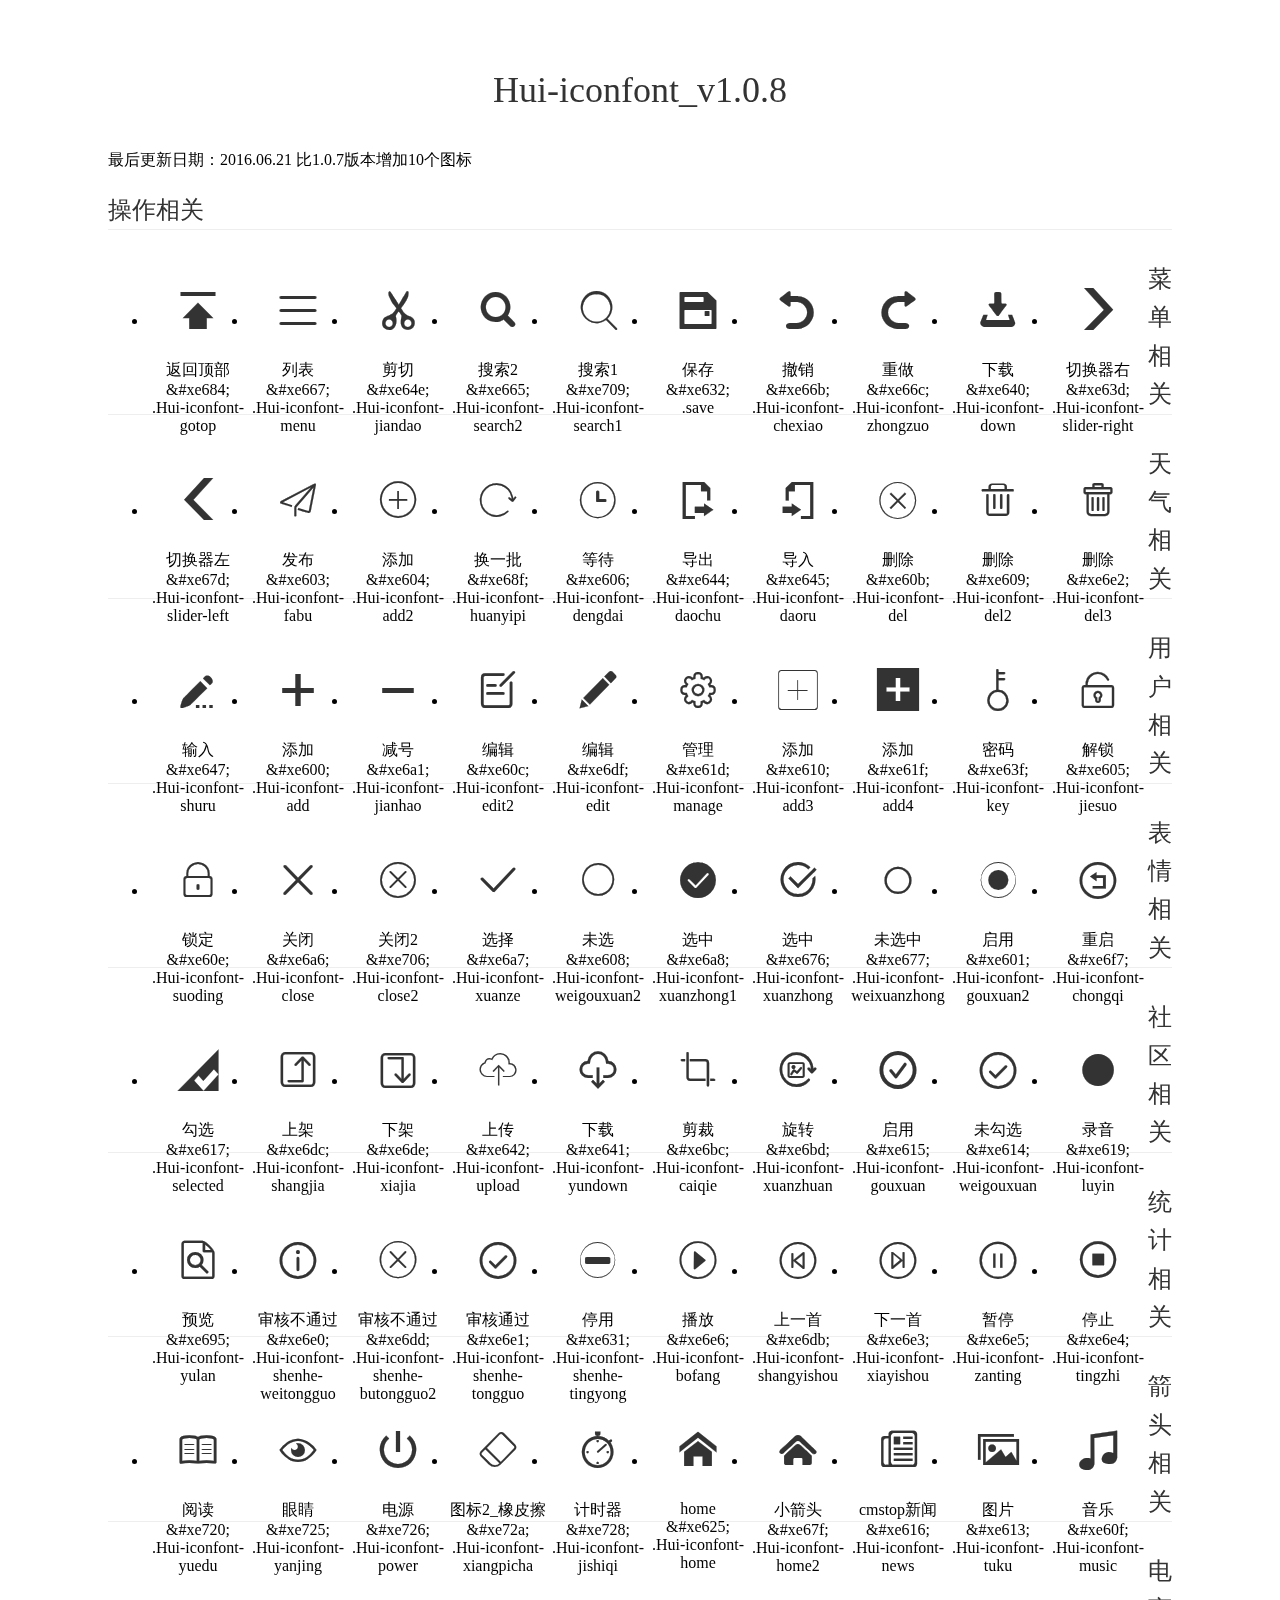
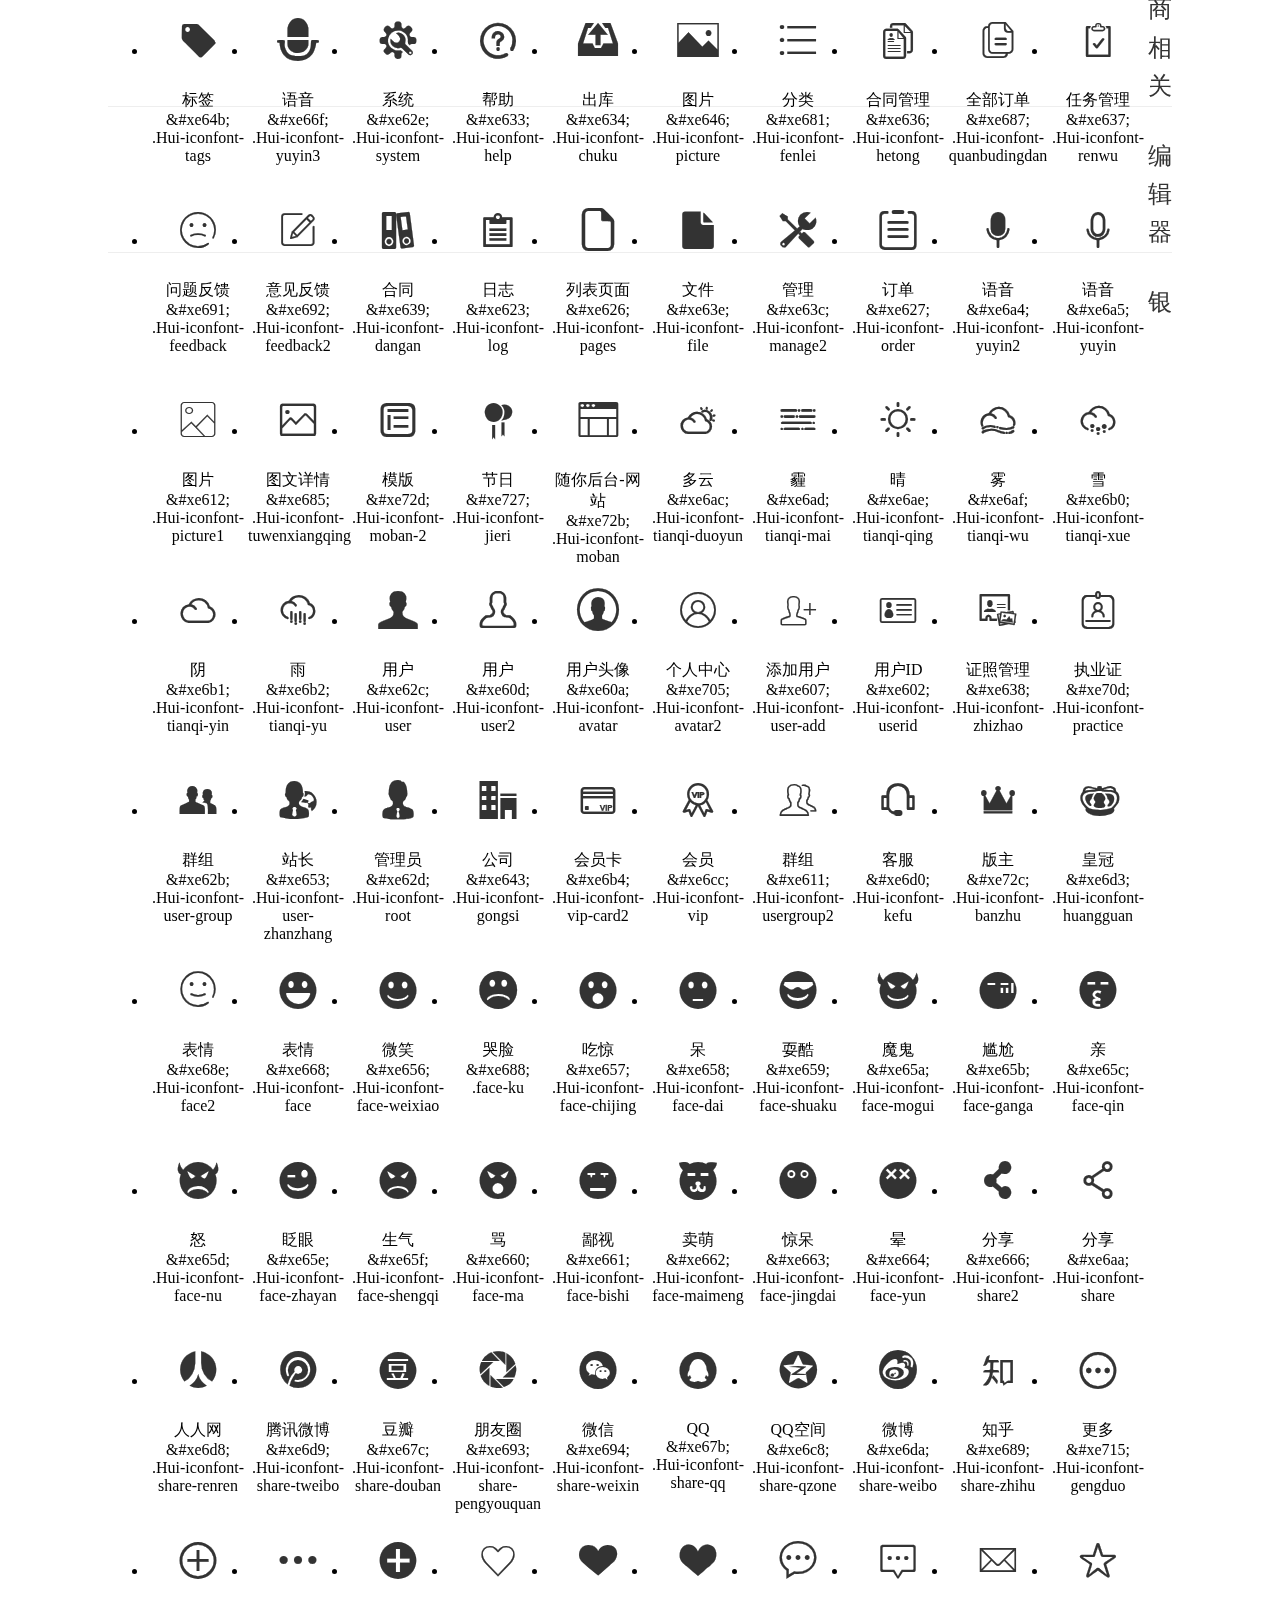
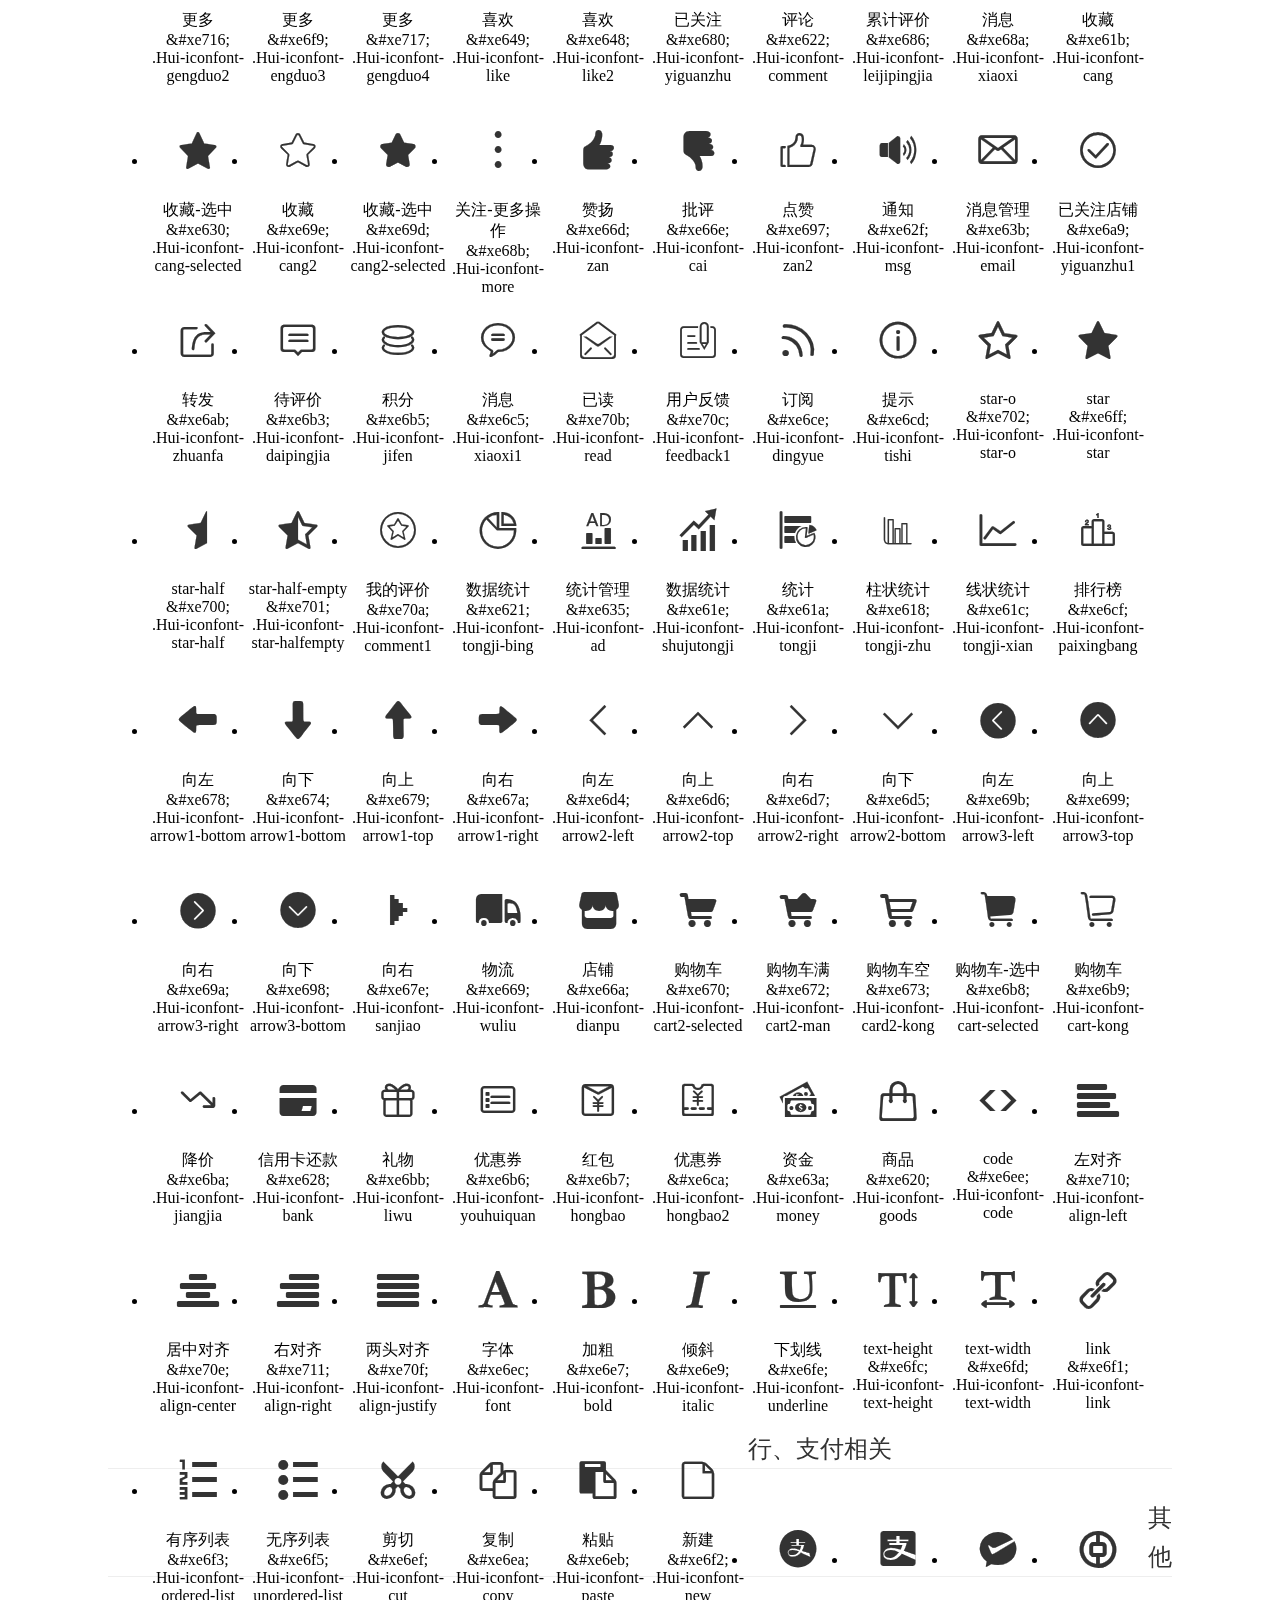
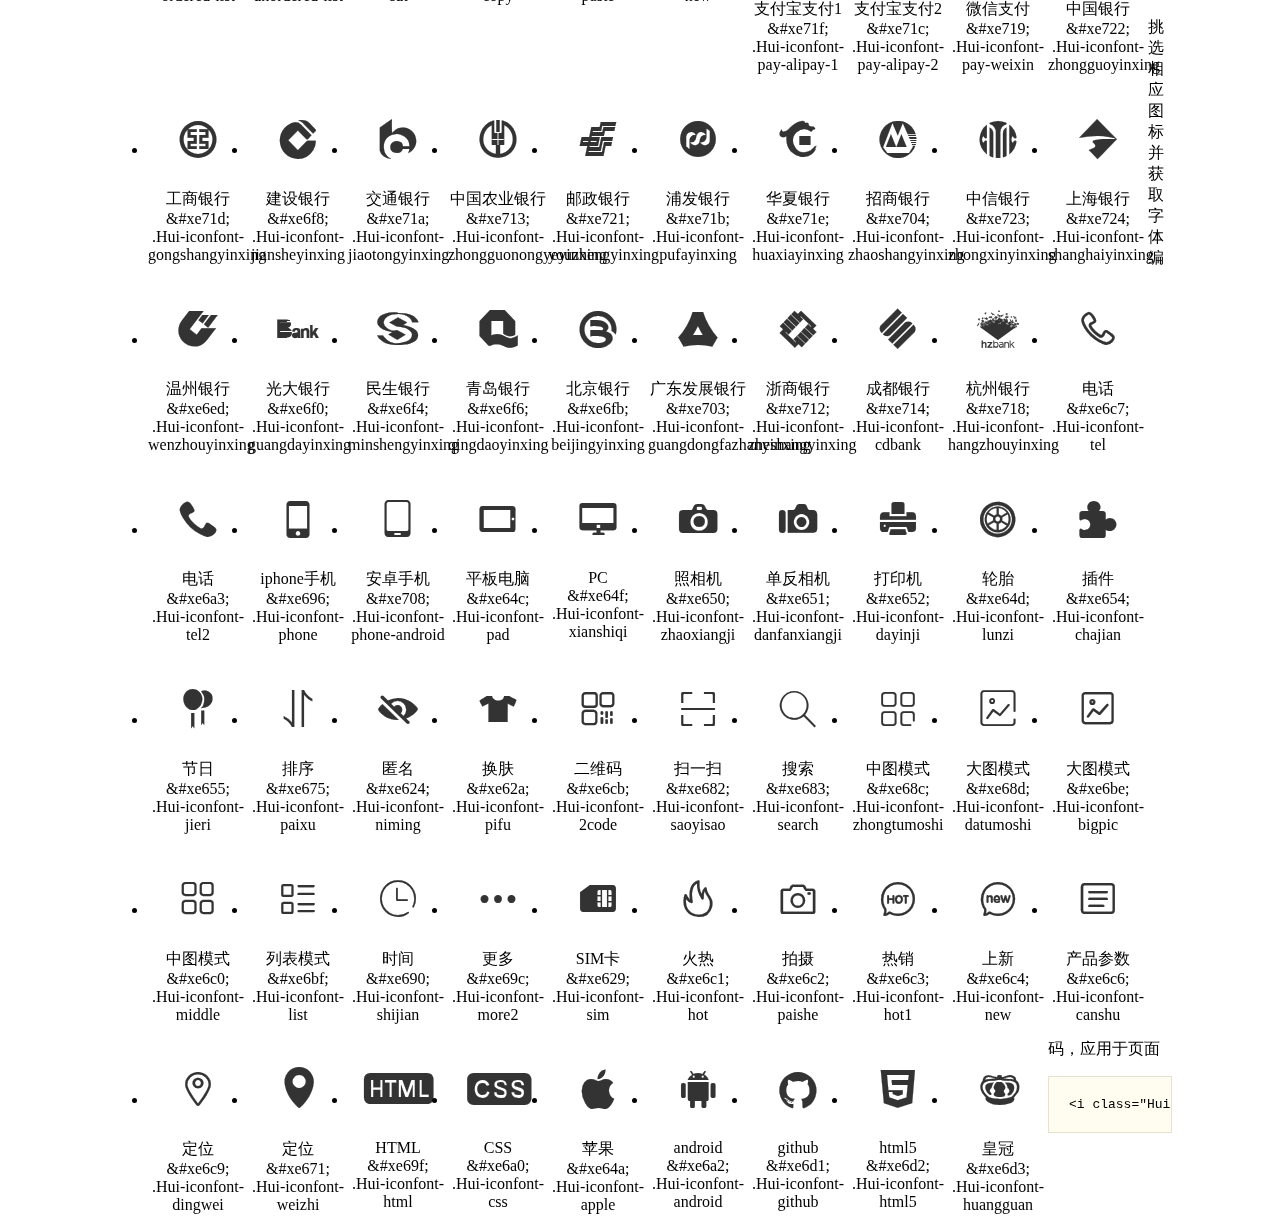
<file: 1.0.8/demo.html>
<!DOCTYPE html>
<html>
<head>
<meta charset="utf-8"/>
<title>Hui-iconfont_v1.0.8</title>
<link href="http://static.h-ui.net/h-ui/css/H-ui.min.css" rel="stylesheet" type="text/css" />
<link rel="stylesheet" href="iconfont.css">
<style type="text/css">
.main {padding: 30px 100px;}
.main h1{font-size:36px; line-height:1.6; color:#333; text-align:center;margin-bottom:30px; font-weight:normal}
.main h2{ font-size:24px;line-height:1.6;color:#333;margin-bottom:30px; border-bottom: 1px solid #eee; font-weight:normal}

.helps { margin-top: 40px}
.helps pre{padding: 20px;margin: 10px 0;border: solid 1px #e7e1cd;background-color: #fffdef;overflow: auto}
.icon_lists li{float: left;width: 100px;height: 190px;text-align: center}
.icon_lists .Hui-iconfont{font-size: 42px;line-height: 100px;margin: 10px 0;color: #333;-webkit-transition: font-size 0.25s ease-out 0s;-moz-transition: font-size 0.25s ease-out 0s;transition: font-size 0.25s ease-out 0s}
.icon_lists .Hui-iconfont:hover { font-size: 100px}
</style>
</head>
<body>
<div class="main">
	<h1>Hui-iconfont_v1.0.8</h1>
	<p class="text-c c-999">最后更新日期：2016.06.21  比1.0.7版本增加10个图标</p>
	
	<h2>操作相关</h2>
	<ul class="icon_lists cl">
		<li> <i class="icon Hui-iconfont">&#xe684;</i>
			<div class="name">返回顶部</div>
			<div class="code">&amp;#xe684;</div>
			<div class="fontclass">.Hui-iconfont-gotop</div>
		</li>
		<li><i class="icon Hui-iconfont">&#xe667;</i>
            <div class="name">列表</div>
            <div class="code">&amp;#xe667;</div>
            <div class="fontclass">.Hui-iconfont-menu</div>
        </li>
		<li> <i class="icon Hui-iconfont">&#xe64e;</i>
			<div class="name">剪切</div>
			<div class="code">&amp;#xe64e;</div>
			<div class="fontclass">.Hui-iconfont-jiandao</div>
		</li>
		<li> <i class="icon Hui-iconfont">&#xe665;</i>
			<div class="name">搜索2</div>
			<div class="code">&amp;#xe665;</div>
			<div class="fontclass">.Hui-iconfont-search2</div>
		</li>
		<li>
        	<i class="icon Hui-iconfont">&#xe709;</i>
            <div class="name">搜索1</div>
            <div class="code">&amp;#xe709;</div>
            <div class="fontclass">.Hui-iconfont-search1</div>
        </li>
		<li> <i class="icon Hui-iconfont">&#xe632;</i>
			<div class="name">保存</div>
			<div class="code">&amp;#xe632;</div>
			<div class="fontclass">.save</div>
		</li>
		<li> <i class="icon Hui-iconfont">&#xe66b;</i>
			<div class="name">撤销</div>
			<div class="code">&amp;#xe66b;</div>
			<div class="fontclass">.Hui-iconfont-chexiao</div>
		</li>
		<li> <i class="icon Hui-iconfont">&#xe66c;</i>
			<div class="name">重做</div>
			<div class="code">&amp;#xe66c;</div>
			<div class="fontclass">.Hui-iconfont-zhongzuo</div>
		</li>
		<li> <i class="icon Hui-iconfont">&#xe640;</i>
			<div class="name">下载</div>
			<div class="code">&amp;#xe640;</div>
			<div class="fontclass">.Hui-iconfont-down</div>
		</li>
		<li> <i class="icon Hui-iconfont">&#xe63d;</i>
			<div class="name">切换器右</div>
			<div class="code">&amp;#xe63d;</div>
			<div class="fontclass">.Hui-iconfont-slider-right</div>
		</li>
		<li> <i class="icon Hui-iconfont">&#xe67d;</i>
			<div class="name">切换器左</div>
			<div class="code">&amp;#xe67d;</div>
			<div class="fontclass">.Hui-iconfont-slider-left</div>
		</li>
		<li> <i class="icon Hui-iconfont">&#xe603;</i>
			<div class="name">发布</div>
			<div class="code">&amp;#xe603;</div>
			<div class="fontclass">.Hui-iconfont-fabu</div>
		</li>
		<li> <i class="icon Hui-iconfont">&#xe604;</i>
			<div class="name">添加</div>
			<div class="code">&amp;#xe604;</div>
			<div class="fontclass">.Hui-iconfont-add2</div>
		</li>
		<li> <i class="icon Hui-iconfont">&#xe68f;</i>
			<div class="name">换一批</div>
			<div class="code">&amp;#xe68f;</div>
			<div class="fontclass">.Hui-iconfont-huanyipi</div>
		</li>
		<li> <i class="icon Hui-iconfont">&#xe606;</i>
			<div class="name">等待</div>
			<div class="code">&amp;#xe606;</div>
			<div class="fontclass">.Hui-iconfont-dengdai</div>
		</li>
		<li> <i class="icon Hui-iconfont">&#xe644;</i>
			<div class="name">导出</div>
			<div class="code">&amp;#xe644;</div>
			<div class="fontclass">.Hui-iconfont-daochu</div>
		</li>
		<li> <i class="icon Hui-iconfont">&#xe645;</i>
			<div class="name">导入</div>
			<div class="code">&amp;#xe645;</div>
			<div class="fontclass">.Hui-iconfont-daoru</div>
		</li>
		<li> <i class="icon Hui-iconfont">&#xe60b;</i>
			<div class="name">删除</div>
			<div class="code">&amp;#xe60b;</div>
			<div class="fontclass">.Hui-iconfont-del</div>
		</li>
		<li> <i class="icon Hui-iconfont">&#xe609;</i>
			<div class="name">删除</div>
			<div class="code">&amp;#xe609;</div>
			<div class="fontclass">.Hui-iconfont-del2</div>
		</li>
		<li> <i class="icon Hui-iconfont">&#xe6e2;</i>
			<div class="name">删除</div>
			<div class="code">&amp;#xe6e2;</div>
			<div class="fontclass">.Hui-iconfont-del3</div>
		</li>
		<li> <i class="icon Hui-iconfont">&#xe647;</i>
			<div class="name">输入</div>
			<div class="code">&amp;#xe647;</div>
			<div class="fontclass">.Hui-iconfont-shuru</div>
		</li>
		<li> <i class="icon Hui-iconfont">&#xe600;</i>
			<div class="name">添加</div>
			<div class="code">&amp;#xe600;</div>
			<div class="fontclass">.Hui-iconfont-add</div>
		</li>
		<li> <i class="icon Hui-iconfont">&#xe6a1;</i>
			<div class="name">减号</div>
			<div class="code">&amp;#xe6a1;</div>
			<div class="fontclass">.Hui-iconfont-jianhao</div>
		</li>
		<li> <i class="icon Hui-iconfont">&#xe60c;</i>
			<div class="name">编辑</div>
			<div class="code">&amp;#xe60c;</div>
			<div class="fontclass">.Hui-iconfont-edit2</div>
		</li>
		<li> <i class="icon Hui-iconfont">&#xe6df;</i>
			<div class="name">编辑</div>
			<div class="code">&amp;#xe6df;</div>
			<div class="fontclass">.Hui-iconfont-edit</div>
		</li>
		<li> <i class="icon Hui-iconfont">&#xe61d;</i>
			<div class="name">管理</div>
			<div class="code">&amp;#xe61d;</div>
			<div class="fontclass">.Hui-iconfont-manage</div>
		</li>
		<li> <i class="icon Hui-iconfont">&#xe610;</i>
			<div class="name">添加</div>
			<div class="code">&amp;#xe610;</div>
			<div class="fontclass">.Hui-iconfont-add3</div>
		</li>
		<li> <i class="icon Hui-iconfont">&#xe61f;</i>
			<div class="name">添加</div>
			<div class="code">&amp;#xe61f;</div>
			<div class="fontclass">.Hui-iconfont-add4</div>
		</li>
		<li> <i class="icon Hui-iconfont">&#xe63f;</i>
			<div class="name">密码</div>
			<div class="code">&amp;#xe63f;</div>
			<div class="fontclass">.Hui-iconfont-key</div>
		</li>
		<li> <i class="icon Hui-iconfont">&#xe605;</i>
			<div class="name">解锁</div>
			<div class="code">&amp;#xe605;</div>
			<div class="fontclass">.Hui-iconfont-jiesuo</div>
		</li>
		<li> <i class="icon Hui-iconfont">&#xe60e;</i>
			<div class="name">锁定</div>
			<div class="code">&amp;#xe60e;</div>
			<div class="fontclass">.Hui-iconfont-suoding</div>
		</li>
		<li> <i class="icon Hui-iconfont">&#xe6a6;</i>
			<div class="name">关闭</div>
			<div class="code">&amp;#xe6a6;</div>
			<div class="fontclass">.Hui-iconfont-close</div>
		</li>
		<li>
        	<i class="icon Hui-iconfont">&#xe706;</i>
            <div class="name">关闭2</div>
            <div class="code">&amp;#xe706;</div>
            <div class="fontclass">.Hui-iconfont-close2</div>
        </li>
		<li> <i class="icon Hui-iconfont">&#xe6a7;</i>
			<div class="name">选择</div>
			<div class="code">&amp;#xe6a7;</div>
			<div class="fontclass">.Hui-iconfont-xuanze</div>
		</li>
		<li> <i class="icon Hui-iconfont">&#xe608;</i>
			<div class="name">未选</div>
			<div class="code">&amp;#xe608;</div>
			<div class="fontclass">.Hui-iconfont-weigouxuan2</div>
		</li>
		<li> <i class="icon Hui-iconfont">&#xe6a8;</i>
			<div class="name">选中</div>
			<div class="code">&amp;#xe6a8;</div>
			<div class="fontclass">.Hui-iconfont-xuanzhong1</div>
		</li>
		<li> <i class="icon Hui-iconfont">&#xe676;</i>
			<div class="name">选中</div>
			<div class="code">&amp;#xe676;</div>
			<div class="fontclass">.Hui-iconfont-xuanzhong</div>
		</li>
		<li> <i class="icon Hui-iconfont">&#xe677;</i>
			<div class="name">未选中</div>
			<div class="code">&amp;#xe677;</div>
			<div class="fontclass">.Hui-iconfont-weixuanzhong</div>
		</li>
		<li> <i class="icon Hui-iconfont">&#xe601;</i>
			<div class="name">启用</div>
			<div class="code">&amp;#xe601;</div>
			<div class="fontclass">.Hui-iconfont-gouxuan2</div>
		</li>
		<li> <i class="icon Hui-iconfont">&#xe6f7;</i>
			<div class="name">重启</div>
			<div class="code">&amp;#xe6f7;</div>
			<div class="fontclass">.Hui-iconfont-chongqi</div>
		</li>
		<li> <i class="icon Hui-iconfont">&#xe617;</i>
			<div class="name">勾选</div>
			<div class="code">&amp;#xe617;</div>
			<div class="fontclass">.Hui-iconfont-selected</div>
		</li>
		<li> <i class="icon Hui-iconfont">&#xe6dc;</i>
			<div class="name">上架</div>
			<div class="code">&amp;#xe6dc;</div>
			<div class="fontclass">.Hui-iconfont-shangjia</div>
		</li>
		<li> <i class="icon Hui-iconfont">&#xe6de;</i>
			<div class="name">下架</div>
			<div class="code">&amp;#xe6de;</div>
			<div class="fontclass">.Hui-iconfont-xiajia</div>
		</li>
		<li> <i class="icon Hui-iconfont">&#xe642;</i>
			<div class="name">上传</div>
			<div class="code">&amp;#xe642;</div>
			<div class="fontclass">.Hui-iconfont-upload</div>
		</li>
		<li> <i class="icon Hui-iconfont">&#xe641;</i>
			<div class="name">下载</div>
			<div class="code">&amp;#xe641;</div>
			<div class="fontclass">.Hui-iconfont-yundown</div>
		</li>
		<li> <i class="icon Hui-iconfont">&#xe6bc;</i>
			<div class="name">剪裁</div>
			<div class="code">&amp;#xe6bc;</div>
			<div class="fontclass">.Hui-iconfont-caiqie</div>
		</li>
		<li> <i class="icon Hui-iconfont">&#xe6bd;</i>
			<div class="name">旋转</div>
			<div class="code">&amp;#xe6bd;</div>
			<div class="fontclass">.Hui-iconfont-xuanzhuan</div>
		</li>
		<li> <i class="icon Hui-iconfont">&#xe615;</i>
			<div class="name">启用</div>
			<div class="code">&amp;#xe615;</div>
			<div class="fontclass">.Hui-iconfont-gouxuan</div>
		</li>
		<li> <i class="icon Hui-iconfont">&#xe6e1;</i>
			<div class="name">未勾选</div>
			<div class="code">&amp;#xe614;</div>
			<div class="fontclass">.Hui-iconfont-weigouxuan</div>
		</li>
		<li> <i class="icon Hui-iconfont">&#xe619;</i>
			<div class="name">录音</div>
			<div class="code">&amp;#xe619;</div>
			<div class="fontclass">.Hui-iconfont-luyin</div>
		</li>
		
		<li> <i class="icon Hui-iconfont">&#xe695;</i>
			<div class="name">预览</div>
			<div class="code">&amp;#xe695;</div>
			<div class="fontclass">.Hui-iconfont-yulan</div>
		</li>
		<li> <i class="icon Hui-iconfont">&#xe6e0;</i>
			<div class="name">审核不通过</div>
			<div class="code">&amp;#xe6e0;</div>
			<div class="fontclass">.Hui-iconfont-shenhe-weitongguo</div>
		</li>
		<li> <i class="icon Hui-iconfont">&#xe6dd;</i>
			<div class="name">审核不通过</div>
			<div class="code">&amp;#xe6dd;</div>
			<div class="fontclass">.Hui-iconfont-shenhe-butongguo2</div>
		</li>
		<li> <i class="icon Hui-iconfont">&#xe6e1;</i>
			<div class="name">审核通过</div>
			<div class="code">&amp;#xe6e1;</div>
			<div class="fontclass">.Hui-iconfont-shenhe-tongguo</div>
		</li>
		<li>
			<i class="icon Hui-iconfont">&#xe631;</i>
			<div class="name">停用</div>
			<div class="code">&amp;#xe631;</div>
			<div class="fontclass">.Hui-iconfont-shenhe-tingyong</div>
		</li>
		<li>
            <i class="icon Hui-iconfont">&#xe6e6;</i>
            <div class="name">播放</div>
            <div class="code">&amp;#xe6e6;</div>
            <div class="fontclass">.Hui-iconfont-bofang</div>
        </li>
        <li>
        	<i class="icon Hui-iconfont">&#xe6db;</i>
            <div class="name">上一首</div>
            <div class="code">&amp;#xe6db;</div>
            <div class="fontclass">.Hui-iconfont-shangyishou</div>
        </li>
        <li>
        	<i class="icon Hui-iconfont">&#xe6e3;</i>
            <div class="name">下一首</div>
            <div class="code">&amp;#xe6e3;</div>
            <div class="fontclass">.Hui-iconfont-xiayishou</div>
        </li>
        <li>
        	<i class="icon Hui-iconfont">&#xe6e5;</i>
            <div class="name">暂停</div>
            <div class="code">&amp;#xe6e5;</div>
            <div class="fontclass">.Hui-iconfont-zanting</div>
        </li>
        <li>
        	<i class="icon Hui-iconfont">&#xe6e4;</i>
            <div class="name">停止</div>
            <div class="code">&amp;#xe6e4;</div>
            <div class="fontclass">.Hui-iconfont-tingzhi</div>
        </li>
		<li>
			<i class="icon Hui-iconfont">&#xe720;</i>
			<div class="name">阅读</div>
			<div class="code">&amp;#xe720;</div>
			<div class="fontclass">.Hui-iconfont-yuedu</div>
		</li>
		<li>
			<i class="icon Hui-iconfont">&#xe725;</i>
			<div class="name">眼睛</div>
			<div class="code">&amp;#xe725;</div>
			<div class="fontclass">.Hui-iconfont-yanjing</div>
		</li>
		<li>
			<i class="icon Hui-iconfont">&#xe726;</i>
			<div class="name">电源</div>
			<div class="code">&amp;#xe726;</div>
			<div class="fontclass">.Hui-iconfont-power</div>
		</li>
		<li>
			<i class="icon Hui-iconfont">&#xe72a;</i>
			<div class="name">图标2_橡皮擦</div>
			<div class="code">&amp;#xe72a;</div>
			<div class="fontclass">.Hui-iconfont-xiangpicha</div>
		</li>
		<li>
			<i class="icon Hui-iconfont">&#xe728;</i>
			<div class="name">计时器</div>
			<div class="code">&amp;#xe728;</div>
			<div class="fontclass">.Hui-iconfont-jishiqi</div>
		</li>
		
	</ul>
	<h2>菜单相关</h2>
	<ul class="icon_lists cl">
		<li> <i class="icon Hui-iconfont">&#xe625;</i>
			<div class="name">home</div>
			<div class="code">&amp;#xe625;</div>
			<div class="fontclass">.Hui-iconfont-home</div>
		</li>
		<li> <i class="icon Hui-iconfont">&#xe67f;</i>
			<div class="name">小箭头</div>
			<div class="code">&amp;#xe67f;</div>
			<div class="fontclass">.Hui-iconfont-home2</div>
		</li>
		<li> <i class="icon Hui-iconfont">&#xe616;</i>
			<div class="name">cmstop新闻</div>
			<div class="code">&amp;#xe616;</div>
			<div class="fontclass">.Hui-iconfont-news</div>
		</li>
		<li> <i class="icon Hui-iconfont">&#xe613;</i>
			<div class="name">图片</div>
			<div class="code">&amp;#xe613;</div>
			<div class="fontclass">.Hui-iconfont-tuku</div>
		</li>
		<li> <i class="icon Hui-iconfont">&#xe60f;</i>
			<div class="name">音乐</div>
			<div class="code">&amp;#xe60f;</div>
			<div class="fontclass">.Hui-iconfont-music</div>
		</li>
		<li> <i class="icon Hui-iconfont">&#xe64b;</i>
			<div class="name">标签</div>
			<div class="code">&amp;#xe64b;</div>
			<div class="fontclass">.Hui-iconfont-tags</div>
		</li>
		<li> <i class="icon Hui-iconfont">&#xe66f;</i>
			<div class="name">语音</div>
			<div class="code">&amp;#xe66f;</div>
			<div class="fontclass">.Hui-iconfont-yuyin3</div>
		</li>
		<li> <i class="icon Hui-iconfont">&#xe62e;</i>
			<div class="name">系统</div>
			<div class="code">&amp;#xe62e;</div>
			<div class="fontclass">.Hui-iconfont-system</div>
		</li>
		<li> <i class="icon Hui-iconfont">&#xe633;</i>
			<div class="name">帮助</div>
			<div class="code">&amp;#xe633;</div>
			<div class="fontclass">.Hui-iconfont-help</div>
		</li>
		<li> <i class="icon Hui-iconfont">&#xe634;</i>
			<div class="name">出库</div>
			<div class="code">&amp;#xe634;</div>
			<div class="fontclass">.Hui-iconfont-chuku</div>
		</li>
		<li> <i class="icon Hui-iconfont">&#xe646;</i>
			<div class="name">图片</div>
			<div class="code">&amp;#xe646;</div>
			<div class="fontclass">.Hui-iconfont-picture</div>
		</li>
		<li> <i class="icon Hui-iconfont">&#xe681;</i>
			<div class="name">分类</div>
			<div class="code">&amp;#xe681;</div>
			<div class="fontclass">.Hui-iconfont-fenlei</div>
		</li>
		<li> <i class="icon Hui-iconfont">&#xe636;</i>
			<div class="name">合同管理</div>
			<div class="code">&amp;#xe636;</div>
			<div class="fontclass">.Hui-iconfont-hetong</div>
		</li>
		<li> <i class="icon Hui-iconfont">&#xe687;</i>
			<div class="name">全部订单</div>
			<div class="code">&amp;#xe687;</div>
			<div class="fontclass">.Hui-iconfont-quanbudingdan</div>
		</li>
		<li> <i class="icon Hui-iconfont">&#xe637;</i>
			<div class="name">任务管理</div>
			<div class="code">&amp;#xe637;</div>
			<div class="fontclass">.Hui-iconfont-renwu</div>
		</li>
		<li> <i class="icon Hui-iconfont">&#xe691;</i>
			<div class="name">问题反馈</div>
			<div class="code">&amp;#xe691;</div>
			<div class="fontclass">.Hui-iconfont-feedback</div>
		</li>
		<li> <i class="icon Hui-iconfont">&#xe692;</i>
			<div class="name">意见反馈</div>
			<div class="code">&amp;#xe692;</div>
			<div class="fontclass">.Hui-iconfont-feedback2</div>
		</li>
		<li> <i class="icon Hui-iconfont">&#xe639;</i>
			<div class="name">合同</div>
			<div class="code">&amp;#xe639;</div>
			<div class="fontclass">.Hui-iconfont-dangan</div>
		</li>
		<li> <i class="icon Hui-iconfont">&#xe623;</i>
			<div class="name">日志</div>
			<div class="code">&amp;#xe623;</div>
			<div class="fontclass">.Hui-iconfont-log</div>
		</li>
		<li> <i class="icon Hui-iconfont">&#xe626;</i>
			<div class="name">列表页面</div>
			<div class="code">&amp;#xe626;</div>
			<div class="fontclass">.Hui-iconfont-pages</div>
		</li>
		<li> <i class="icon Hui-iconfont">&#xe63e;</i>
			<div class="name">文件</div>
			<div class="code">&amp;#xe63e;</div>
			<div class="fontclass">.Hui-iconfont-file</div>
		</li>
		<li> <i class="icon Hui-iconfont">&#xe63c;</i>
			<div class="name">管理</div>
			<div class="code">&amp;#xe63c;</div>
			<div class="fontclass">.Hui-iconfont-manage2</div>
		</li>
		<li> <i class="icon Hui-iconfont">&#xe627;</i>
			<div class="name">订单</div>
			<div class="code">&amp;#xe627;</div>
			<div class="fontclass">.Hui-iconfont-order</div>
		</li>
		<li> <i class="icon Hui-iconfont">&#xe6a4;</i>
			<div class="name">语音</div>
			<div class="code">&amp;#xe6a4;</div>
			<div class="fontclass">.Hui-iconfont-yuyin2</div>
		</li>
		<li> <i class="icon Hui-iconfont">&#xe6a5;</i>
			<div class="name">语音</div>
			<div class="code">&amp;#xe6a5;</div>
			<div class="fontclass">.Hui-iconfont-yuyin</div>
		</li>
		<li> <i class="icon Hui-iconfont">&#xe612;</i>
			<div class="name">图片</div>
			<div class="code">&amp;#xe612;</div>
			<div class="fontclass">.Hui-iconfont-picture1</div>
		</li>
		<li> <i class="icon Hui-iconfont">&#xe685;</i>
			<div class="name">图文详情</div>
			<div class="code">&amp;#xe685;</div>
			<div class="fontclass">.Hui-iconfont-tuwenxiangqing</div>
		</li>
		<li>
			<i class="icon Hui-iconfont">&#xe72d;</i>
			<div class="name">模版</div>
			<div class="code">&amp;#xe72d;</div>
			<div class="fontclass">.Hui-iconfont-moban-2</div>
		</li>
		<li>
			<i class="icon Hui-iconfont">&#xe727;</i>
			<div class="name">节日</div>
			<div class="code">&amp;#xe727;</div>
			<div class="fontclass">.Hui-iconfont-jieri</div>
		</li>
		<li>
			<i class="icon Hui-iconfont">&#xe72b;</i>
			<div class="name">随你后台-网站</div>
			<div class="code">&amp;#xe72b;</div>
			<div class="fontclass">.Hui-iconfont-moban</div>
		</li>
	</ul>
	<h2>天气相关</h2>
	<ul class="icon_lists cl">
		<li> <i class="icon Hui-iconfont">&#xe6ac;</i>
			<div class="name">多云</div>
			<div class="code">&amp;#xe6ac;</div>
			<div class="fontclass">.Hui-iconfont-tianqi-duoyun</div>
		</li>
		<li> <i class="icon Hui-iconfont">&#xe6ad;</i>
			<div class="name">霾</div>
			<div class="code">&amp;#xe6ad;</div>
			<div class="fontclass">.Hui-iconfont-tianqi-mai</div>
		</li>
		<li> <i class="icon Hui-iconfont">&#xe6ae;</i>
			<div class="name">晴</div>
			<div class="code">&amp;#xe6ae;</div>
			<div class="fontclass">.Hui-iconfont-tianqi-qing</div>
		</li>
		<li> <i class="icon Hui-iconfont">&#xe6af;</i>
			<div class="name">雾</div>
			<div class="code">&amp;#xe6af;</div>
			<div class="fontclass">.Hui-iconfont-tianqi-wu</div>
		</li>
		<li> <i class="icon Hui-iconfont">&#xe6b0;</i>
			<div class="name">雪</div>
			<div class="code">&amp;#xe6b0;</div>
			<div class="fontclass">.Hui-iconfont-tianqi-xue</div>
		</li>
		<li> <i class="icon Hui-iconfont">&#xe6b1;</i>
			<div class="name">阴</div>
			<div class="code">&amp;#xe6b1;</div>
			<div class="fontclass">.Hui-iconfont-tianqi-yin</div>
		</li>
		<li> <i class="icon Hui-iconfont">&#xe6b2;</i>
			<div class="name">雨</div>
			<div class="code">&amp;#xe6b2;</div>
			<div class="fontclass">.Hui-iconfont-tianqi-yu</div>
		</li>
	</ul>
	<h2>用户相关</h2>
	<ul class="icon_lists cl">
		<li> <i class="icon Hui-iconfont">&#xe62c;</i>
			<div class="name">用户</div>
			<div class="code">&amp;#xe62c;</div>
			<div class="fontclass">.Hui-iconfont-user</div>
		</li>
		<li> <i class="icon Hui-iconfont">&#xe60d;</i>
			<div class="name">用户</div>
			<div class="code">&amp;#xe60d;</div>
			<div class="fontclass">.Hui-iconfont-user2</div>
		</li>
		<li> <i class="icon Hui-iconfont">&#xe60a;</i>
			<div class="name">用户头像</div>
			<div class="code">&amp;#xe60a;</div>
			<div class="fontclass">.Hui-iconfont-avatar</div>
		</li>
		<li>
        	<i class="icon Hui-iconfont">&#xe705;</i>
            <div class="name">个人中心</div>
            <div class="code">&amp;#xe705;</div>
            <div class="fontclass">.Hui-iconfont-avatar2</div>
        </li>
		<li> <i class="icon Hui-iconfont">&#xe607;</i>
			<div class="name">添加用户</div>
			<div class="code">&amp;#xe607;</div>
			<div class="fontclass">.Hui-iconfont-user-add</div>
		</li>
		<li> <i class="icon Hui-iconfont">&#xe602;</i>
			<div class="name">用户ID</div>
			<div class="code">&amp;#xe602;</div>
			<div class="fontclass">.Hui-iconfont-userid</div>
		</li>
		<li> <i class="icon Hui-iconfont">&#xe638;</i>
			<div class="name">证照管理</div>
			<div class="code">&amp;#xe638;</div>
			<div class="fontclass">.Hui-iconfont-zhizhao</div>
		</li>
		<li>
        	<i class="icon Hui-iconfont">&#xe70d;</i>
            <div class="name">执业证</div>
            <div class="code">&amp;#xe70d;</div>
            <div class="fontclass">.Hui-iconfont-practice</div>
        </li>
		<li> <i class="icon Hui-iconfont">&#xe62b;</i>
			<div class="name">群组</div>
			<div class="code">&amp;#xe62b;</div>
			<div class="fontclass">.Hui-iconfont-user-group</div>
		</li>
		<li> <i class="icon Hui-iconfont">&#xe653;</i>
			<div class="name">站长</div>
			<div class="code">&amp;#xe653;</div>
			<div class="fontclass">.Hui-iconfont-user-zhanzhang</div>
		</li>
		<li> <i class="icon Hui-iconfont">&#xe62d;</i>
			<div class="name">管理员</div>
			<div class="code">&amp;#xe62d;</div>
			<div class="fontclass">.Hui-iconfont-root</div>
		</li>
		<li> <i class="icon Hui-iconfont">&#xe643;</i>
			<div class="name">公司</div>
			<div class="code">&amp;#xe643;</div>
			<div class="fontclass">.Hui-iconfont-gongsi</div>
		</li>
		<li> <i class="icon Hui-iconfont">&#xe6b4;</i>
			<div class="name">会员卡</div>
			<div class="code">&amp;#xe6b4;</div>
			<div class="fontclass">.Hui-iconfont-vip-card2</div>
		</li>
		<li> <i class="icon Hui-iconfont">&#xe6cc;</i>
			<div class="name">会员</div>
			<div class="code">&amp;#xe6cc;</div>
			<div class="fontclass">.Hui-iconfont-vip</div>
		</li>
		<li> <i class="icon Hui-iconfont">&#xe611;</i>
			<div class="name">群组</div>
			<div class="code">&amp;#xe611;</div>
			<div class="fontclass">.Hui-iconfont-usergroup2</div>
		</li>
		<li> <i class="icon Hui-iconfont">&#xe6d0;</i>
			<div class="name">客服</div>
			<div class="code">&amp;#xe6d0;</div>
			<div class="fontclass">.Hui-iconfont-kefu</div>
		</li>
		<li>
			<i class="icon Hui-iconfont">&#xe72c;</i>
			<div class="name">版主</div>
			<div class="code">&amp;#xe72c;</div>
			<div class="fontclass">.Hui-iconfont-banzhu</div>
		</li>
		<li>
			<i class="icon Hui-iconfont">&#xe6d3;</i>
			<div class="name">皇冠</div>
			<div class="code">&amp;#xe6d3;</div>
			<div class="fontclass">.Hui-iconfont-huangguan</div>
		</li>
	</ul>
	<h2>表情相关</h2>
	<ul class="icon_lists cl">
		<li> <i class="icon Hui-iconfont">&#xe68e;</i>
			<div class="name">表情</div>
			<div class="code">&amp;#xe68e;</div>
			<div class="fontclass">.Hui-iconfont-face2</div>
		</li>
		<li> <i class="icon Hui-iconfont">&#xe668;</i>
			<div class="name">表情</div>
			<div class="code">&amp;#xe668;</div>
			<div class="fontclass">.Hui-iconfont-face</div>
		</li>
		<li> <i class="icon Hui-iconfont">&#xe656;</i>
			<div class="name">微笑</div>
			<div class="code">&amp;#xe656;</div>
			<div class="fontclass">.Hui-iconfont-face-weixiao</div>
		</li>
		<li> <i class="icon Hui-iconfont">&#xe688;</i>
			<div class="name">哭脸</div>
			<div class="code">&amp;#xe688;</div>
			<div class="fontclass">.face-ku</div>
		</li>
		<li> <i class="icon Hui-iconfont">&#xe657;</i>
			<div class="name">吃惊</div>
			<div class="code">&amp;#xe657;</div>
			<div class="fontclass">.Hui-iconfont-face-chijing</div>
		</li>
		<li> <i class="icon Hui-iconfont">&#xe658;</i>
			<div class="name">呆</div>
			<div class="code">&amp;#xe658;</div>
			<div class="fontclass">.Hui-iconfont-face-dai</div>
		</li>
		<li> <i class="icon Hui-iconfont">&#xe659;</i>
			<div class="name">耍酷</div>
			<div class="code">&amp;#xe659;</div>
			<div class="fontclass">.Hui-iconfont-face-shuaku</div>
		</li>
		<li> <i class="icon Hui-iconfont">&#xe65a;</i>
			<div class="name">魔鬼</div>
			<div class="code">&amp;#xe65a;</div>
			<div class="fontclass">.Hui-iconfont-face-mogui</div>
		</li>
		<li> <i class="icon Hui-iconfont">&#xe65b;</i>
			<div class="name">尴尬</div>
			<div class="code">&amp;#xe65b;</div>
			<div class="fontclass">.Hui-iconfont-face-ganga</div>
		</li>
		<li> <i class="icon Hui-iconfont">&#xe65c;</i>
			<div class="name">亲</div>
			<div class="code">&amp;#xe65c;</div>
			<div class="fontclass">.Hui-iconfont-face-qin</div>
		</li>
		<li> <i class="icon Hui-iconfont">&#xe65d;</i>
			<div class="name">怒</div>
			<div class="code">&amp;#xe65d;</div>
			<div class="fontclass">.Hui-iconfont-face-nu</div>
		</li>
		<li> <i class="icon Hui-iconfont">&#xe65e;</i>
			<div class="name">眨眼</div>
			<div class="code">&amp;#xe65e;</div>
			<div class="fontclass">.Hui-iconfont-face-zhayan</div>
		</li>
		<li> <i class="icon Hui-iconfont">&#xe65f;</i>
			<div class="name">生气</div>
			<div class="code">&amp;#xe65f;</div>
			<div class="fontclass">.Hui-iconfont-face-shengqi</div>
		</li>
		<li> <i class="icon Hui-iconfont">&#xe660;</i>
			<div class="name">骂</div>
			<div class="code">&amp;#xe660;</div>
			<div class="fontclass">.Hui-iconfont-face-ma</div>
		</li>
		<li> <i class="icon Hui-iconfont">&#xe661;</i>
			<div class="name">鄙视</div>
			<div class="code">&amp;#xe661;</div>
			<div class="fontclass">.Hui-iconfont-face-bishi</div>
		</li>
		<li> <i class="icon Hui-iconfont">&#xe662;</i>
			<div class="name">卖萌</div>
			<div class="code">&amp;#xe662;</div>
			<div class="fontclass">.Hui-iconfont-face-maimeng</div>
		</li>
		<li> <i class="icon Hui-iconfont">&#xe663;</i>
			<div class="name">惊呆</div>
			<div class="code">&amp;#xe663;</div>
			<div class="fontclass">.Hui-iconfont-face-jingdai</div>
		</li>
		<li> <i class="icon Hui-iconfont">&#xe664;</i>
			<div class="name">晕</div>
			<div class="code">&amp;#xe664;</div>
			<div class="fontclass">.Hui-iconfont-face-yun</div>
		</li>
	</ul>
	<h2>社区相关</h2>
	<ul class="icon_lists cl">
		<li> <i class="icon Hui-iconfont">&#xe666;</i>
			<div class="name">分享</div>
			<div class="code">&amp;#xe666;</div>
			<div class="fontclass">.Hui-iconfont-share2</div>
		</li>
		<li> <i class="icon Hui-iconfont">&#xe6aa;</i>
			<div class="name">分享</div>
			<div class="code">&amp;#xe6aa;</div>
			<div class="fontclass">.Hui-iconfont-share</div>
		</li>
		<li> <i class="icon Hui-iconfont">&#xe6d8;</i>
			<div class="name">人人网</div>
			<div class="code">&amp;#xe6d8;</div>
			<div class="fontclass">.Hui-iconfont-share-renren</div>
		</li>
		<li> <i class="icon Hui-iconfont">&#xe6d9;</i>
			<div class="name">腾讯微博</div>
			<div class="code">&amp;#xe6d9;</div>
			<div class="fontclass">.Hui-iconfont-share-tweibo</div>
		</li>
		<li>
			<i class="icon Hui-iconfont">&#xe67c;</i>
			<div class="name">豆瓣</div>
			<div class="code">&amp;#xe67c;</div>
			<div class="fontclass">.Hui-iconfont-share-douban</div>
		</li>
		<li>
			<i class="icon Hui-iconfont">&#xe693;</i>
			<div class="name">朋友圈</div>
			<div class="code">&amp;#xe693;</div>
			<div class="fontclass">.Hui-iconfont-share-pengyouquan</div>
		</li>
		<li>
			<i class="icon Hui-iconfont">&#xe694;</i>
			<div class="name">微信</div>
			<div class="code">&amp;#xe694;</div>
			<div class="fontclass">.Hui-iconfont-share-weixin</div>
		</li>
		<li>
			<i class="icon Hui-iconfont">&#xe67b;</i>
			<div class="name">QQ</div>
			<div class="code">&amp;#xe67b;</div>
			<div class="fontclass">.Hui-iconfont-share-qq</div>
		</li>
		<li>
			<i class="icon Hui-iconfont">&#xe6c8;</i>
			<div class="name">QQ空间</div>
			<div class="code">&amp;#xe6c8;</div>
			<div class="fontclass">.Hui-iconfont-share-qzone</div>
		</li>
		<li>
			<i class="icon Hui-iconfont">&#xe6da;</i>
			<div class="name">微博</div>
			<div class="code">&amp;#xe6da;</div>
			<div class="fontclass">.Hui-iconfont-share-weibo</div>
		</li>
			<li> <i class="icon Hui-iconfont">&#xe689;</i>
			<div class="name">知乎</div>
			<div class="code">&amp;#xe689;</div>
			<div class="fontclass">.Hui-iconfont-share-zhihu</div>
		</li>
		<li>
			<i class="icon Hui-iconfont">&#xe715;</i>
			<div class="name">更多</div>
			<div class="code">&amp;#xe715;</div>
			<div class="fontclass">.Hui-iconfont-gengduo</div>
		</li>
		<li>
        	<i class="icon Hui-iconfont">&#xe716;</i>
            <div class="name">更多</div>
            <div class="code">&amp;#xe716;</div>
            <div class="fontclass">.Hui-iconfont-gengduo2</div>
        </li>
		<li>
        	<i class="icon Hui-iconfont">&#xe6f9;</i>
            <div class="name">更多</div>
            <div class="code">&amp;#xe6f9;</div>
            <div class="fontclass">.Hui-iconfont-engduo3</div>
        </li>
         <li>
        	<i class="icon Hui-iconfont">&#xe717;</i>
            <div class="name">更多</div>
            <div class="code">&amp;#xe717;</div>
            <div class="fontclass">.Hui-iconfont-gengduo4</div>
        </li>
		<li> <i class="icon Hui-iconfont">&#xe649;</i>
			<div class="name">喜欢</div>
			<div class="code">&amp;#xe649;</div>
			<div class="fontclass">.Hui-iconfont-like</div>
		</li>
		<li> <i class="icon Hui-iconfont">&#xe648;</i>
			<div class="name">喜欢</div>
			<div class="code">&amp;#xe648;</div>
			<div class="fontclass">.Hui-iconfont-like2</div>
		</li>
		<li> <i class="icon Hui-iconfont">&#xe680;</i>
			<div class="name">已关注</div>
			<div class="code">&amp;#xe680;</div>
			<div class="fontclass">.Hui-iconfont-yiguanzhu</div>
		</li>
		<li> <i class="icon Hui-iconfont">&#xe622;</i>
			<div class="name">评论</div>
			<div class="code">&amp;#xe622;</div>
			<div class="fontclass">.Hui-iconfont-comment</div>
		</li>
		<li> <i class="icon Hui-iconfont">&#xe686;</i>
			<div class="name">累计评价</div>
			<div class="code">&amp;#xe686;</div>
			<div class="fontclass">.Hui-iconfont-leijipingjia</div>
		</li>
		<li> <i class="icon Hui-iconfont">&#xe68a;</i>
			<div class="name">消息</div>
			<div class="code">&amp;#xe68a;</div>
			<div class="fontclass">.Hui-iconfont-xiaoxi</div>
		</li>
		<li> <i class="icon Hui-iconfont">&#xe61b;</i>
			<div class="name">收藏</div>
			<div class="code">&amp;#xe61b;</div>
			<div class="fontclass">.Hui-iconfont-cang</div>
		</li>
		<li> <i class="icon Hui-iconfont">&#xe630;</i>
			<div class="name">收藏-选中</div>
			<div class="code">&amp;#xe630;</div>
			<div class="fontclass">.Hui-iconfont-cang-selected</div>
		</li>
		<li> <i class="icon Hui-iconfont">&#xe69e;</i>
			<div class="name">收藏</div>
			<div class="code">&amp;#xe69e;</div>
			<div class="fontclass">.Hui-iconfont-cang2</div>
		</li>
		<li> <i class="icon Hui-iconfont">&#xe69d;</i>
			<div class="name">收藏-选中</div>
			<div class="code">&amp;#xe69d;</div>
			<div class="fontclass">.Hui-iconfont-cang2-selected</div>
		</li>
		<li> <i class="icon Hui-iconfont">&#xe68b;</i>
			<div class="name">关注-更多操作</div>
			<div class="code">&amp;#xe68b;</div>
			<div class="fontclass">.Hui-iconfont-more</div>
		</li>
		<li> <i class="icon Hui-iconfont">&#xe66d;</i>
			<div class="name">赞扬</div>
			<div class="code">&amp;#xe66d;</div>
			<div class="fontclass">.Hui-iconfont-zan</div>
		</li>
		<li> <i class="icon Hui-iconfont">&#xe66e;</i>
			<div class="name">批评</div>
			<div class="code">&amp;#xe66e;</div>
			<div class="fontclass">.Hui-iconfont-cai</div>
		</li>
		<li> <i class="icon Hui-iconfont">&#xe697;</i>
			<div class="name">点赞</div>
			<div class="code">&amp;#xe697;</div>
			<div class="fontclass">.Hui-iconfont-zan2</div>
		</li>
		<li> <i class="icon Hui-iconfont">&#xe62f;</i>
			<div class="name">通知</div>
			<div class="code">&amp;#xe62f;</div>
			<div class="fontclass">.Hui-iconfont-msg</div>
		</li>
		<li> <i class="icon Hui-iconfont">&#xe63b;</i>
			<div class="name">消息管理</div>
			<div class="code">&amp;#xe63b;</div>
			<div class="fontclass">.Hui-iconfont-email</div>
		</li>
		<li> <i class="icon Hui-iconfont">&#xe6a9;</i>
			<div class="name">已关注店铺</div>
			<div class="code">&amp;#xe6a9;</div>
			<div class="fontclass">.Hui-iconfont-yiguanzhu1</div>
		</li>
		<li> <i class="icon Hui-iconfont">&#xe6ab;</i>
			<div class="name">转发</div>
			<div class="code">&amp;#xe6ab;</div>
			<div class="fontclass">.Hui-iconfont-zhuanfa</div>
		</li>
		<li> <i class="icon Hui-iconfont">&#xe6b3;</i>
			<div class="name">待评价</div>
			<div class="code">&amp;#xe6b3;</div>
			<div class="fontclass">.Hui-iconfont-daipingjia</div>
		</li>
		<li> <i class="icon Hui-iconfont">&#xe6b5;</i>
			<div class="name">积分</div>
			<div class="code">&amp;#xe6b5;</div>
			<div class="fontclass">.Hui-iconfont-jifen</div>
		</li>
		<li> <i class="icon Hui-iconfont">&#xe6c5;</i>
			<div class="name">消息</div>
			<div class="code">&amp;#xe6c5;</div>
			<div class="fontclass">.Hui-iconfont-xiaoxi1</div>
		</li>
		<li>
        	<i class="icon Hui-iconfont">&#xe70b;</i>
            <div class="name">已读</div>
            <div class="code">&amp;#xe70b;</div>
            <div class="fontclass">.Hui-iconfont-read</div>
        </li>
    
        <li>
        	<i class="icon Hui-iconfont">&#xe70c;</i>
            <div class="name">用户反馈</div>
            <div class="code">&amp;#xe70c;</div>
            <div class="fontclass">.Hui-iconfont-feedback1</div>
        </li>
		<li> <i class="icon Hui-iconfont">&#xe6ce;</i>
			<div class="name">订阅</div>
			<div class="code">&amp;#xe6ce;</div>
			<div class="fontclass">.Hui-iconfont-dingyue</div>
		</li>
		<li> <i class="icon Hui-iconfont">&#xe6cd;</i>
			<div class="name">提示</div>
			<div class="code">&amp;#xe6cd;</div>
			<div class="fontclass">.Hui-iconfont-tishi</div>
		</li>
		<li>
			<i class="icon Hui-iconfont">&#xe702;</i>
            <div class="name">star-o</div>
            <div class="code">&amp;#xe702;</div>
            <div class="fontclass">.Hui-iconfont-star-o</div>
        </li>
		<li>
			<i class="icon Hui-iconfont">&#xe6ff;</i>
            <div class="name">star</div>
            <div class="code">&amp;#xe6ff;</div>
            <div class="fontclass">.Hui-iconfont-star</div>
        </li>
        <li>
			<i class="icon Hui-iconfont">&#xe700;</i>
            <div class="name">star-half</div>
            <div class="code">&amp;#xe700;</div>
            <div class="fontclass">.Hui-iconfont-star-half</div>
        </li>
        <li>
			<i class="icon Hui-iconfont">&#xe701;</i>
            <div class="name">star-half-empty</div>
            <div class="code">&amp;#xe701;</div>
            <div class="fontclass">.Hui-iconfont-star-halfempty</div>
        </li>
        <li>
        	<i class="icon Hui-iconfont">&#xe70a;</i>
            <div class="name">我的评价</div>
            <div class="code">&amp;#xe70a;</div>
            <div class="fontclass">.Hui-iconfont-comment1</div>
        </li>
	</ul>
	<h2>统计相关</h2>
	<ul class="icon_lists cl">
		<li> <i class="icon Hui-iconfont">&#xe621;</i>
			<div class="name">数据统计</div>
			<div class="code">&amp;#xe621;</div>
			<div class="fontclass">.Hui-iconfont-tongji-bing</div>
		</li>
		<li> <i class="icon Hui-iconfont">&#xe635;</i>
			<div class="name">统计管理</div>
			<div class="code">&amp;#xe635;</div>
			<div class="fontclass">.Hui-iconfont-ad</div>
		</li>
		<li> <i class="icon Hui-iconfont">&#xe61e;</i>
			<div class="name">数据统计</div>
			<div class="code">&amp;#xe61e;</div>
			<div class="fontclass">.Hui-iconfont-shujutongji</div>
		</li>
		<li> <i class="icon Hui-iconfont">&#xe61a;</i>
			<div class="name">统计</div>
			<div class="code">&amp;#xe61a;</div>
			<div class="fontclass">.Hui-iconfont-tongji</div>
		</li>
		<li> <i class="icon Hui-iconfont">&#xe618;</i>
			<div class="name">柱状统计</div>
			<div class="code">&amp;#xe618;</div>
			<div class="fontclass">.Hui-iconfont-tongji-zhu</div>
		</li>
		<li> <i class="icon Hui-iconfont">&#xe61c;</i>
			<div class="name">线状统计</div>
			<div class="code">&amp;#xe61c;</div>
			<div class="fontclass">.Hui-iconfont-tongji-xian</div>
		</li>
		<li> <i class="icon Hui-iconfont">&#xe6cf;</i>
			<div class="name">排行榜</div>
			<div class="code">&amp;#xe6cf;</div>
			<div class="fontclass">.Hui-iconfont-paixingbang</div>
		</li>
	</ul>
	<h2>箭头相关</h2>
	<ul class="icon_lists cl">
		<li> <i class="icon Hui-iconfont">&#xe678;</i>
			<div class="name">向左</div>
			<div class="code">&amp;#xe678;</div>
			<div class="fontclass">.Hui-iconfont-arrow1-bottom</div>
		</li>
		<li> <i class="icon Hui-iconfont">&#xe674;</i>
			<div class="name">向下</div>
			<div class="code">&amp;#xe674;</div>
			<div class="fontclass">.Hui-iconfont-arrow1-bottom</div>
		</li>
		<li> <i class="icon Hui-iconfont">&#xe679;</i>
			<div class="name">向上</div>
			<div class="code">&amp;#xe679;</div>
			<div class="fontclass">.Hui-iconfont-arrow1-top</div>
		</li>
		<li> <i class="icon Hui-iconfont">&#xe67a;</i>
			<div class="name">向右</div>
			<div class="code">&amp;#xe67a;</div>
			<div class="fontclass">.Hui-iconfont-arrow1-right</div>
		</li>
		<li> <i class="icon Hui-iconfont">&#xe6d4;</i>
			<div class="name">向左</div>
			<div class="code">&amp;#xe6d4;</div>
			<div class="fontclass">.Hui-iconfont-arrow2-left</div>
		</li>
		<li> <i class="icon Hui-iconfont">&#xe6d6;</i>
			<div class="name">向上</div>
			<div class="code">&amp;#xe6d6;</div>
			<div class="fontclass">.Hui-iconfont-arrow2-top</div>
		</li>
		<li> <i class="icon Hui-iconfont">&#xe6d7;</i>
			<div class="name">向右</div>
			<div class="code">&amp;#xe6d7;</div>
			<div class="fontclass">.Hui-iconfont-arrow2-right</div>
		</li>
		<li> <i class="icon Hui-iconfont">&#xe6d5;</i>
			<div class="name">向下</div>
			<div class="code">&amp;#xe6d5;</div>
			<div class="fontclass">.Hui-iconfont-arrow2-bottom</div>
		</li>
		<li> <i class="icon Hui-iconfont">&#xe69b;</i>
			<div class="name">向左</div>
			<div class="code">&amp;#xe69b;</div>
			<div class="fontclass">.Hui-iconfont-arrow3-left</div>
		</li>
		<li> <i class="icon Hui-iconfont">&#xe699;</i>
			<div class="name">向上</div>
			<div class="code">&amp;#xe699;</div>
			<div class="fontclass">.Hui-iconfont-arrow3-top</div>
		</li>
		<li> <i class="icon Hui-iconfont">&#xe69a;</i>
			<div class="name">向右</div>
			<div class="code">&amp;#xe69a;</div>
			<div class="fontclass">.Hui-iconfont-arrow3-right</div>
		</li>
		<li> <i class="icon Hui-iconfont">&#xe698;</i>
			<div class="name">向下</div>
			<div class="code">&amp;#xe698;</div>
			<div class="fontclass">.Hui-iconfont-arrow3-bottom</div>
		</li>
		<li> <i class="icon Hui-iconfont">&#xe67e;</i>
			<div class="name">向右</div>
			<div class="code">&amp;#xe67e;</div>
			<div class="fontclass">.Hui-iconfont-sanjiao</div>
		</li>
	</ul>
	<h2>电商相关</h2>
	<ul class="icon_lists cl">
		<li> <i class="icon Hui-iconfont">&#xe669;</i>
			<div class="name">物流</div>
			<div class="code">&amp;#xe669;</div>
			<div class="fontclass">.Hui-iconfont-wuliu</div>
		</li>
		<li> <i class="icon Hui-iconfont">&#xe66a;</i>
			<div class="name">店铺</div>
			<div class="code">&amp;#xe66a;</div>
			<div class="fontclass">.Hui-iconfont-dianpu</div>
		</li>
		<li> <i class="icon Hui-iconfont">&#xe670;</i>
			<div class="name">购物车</div>
			<div class="code">&amp;#xe670;</div>
			<div class="fontclass">.Hui-iconfont-cart2-selected</div>
		</li>
		<li> <i class="icon Hui-iconfont">&#xe672;</i>
			<div class="name">购物车满</div>
			<div class="code">&amp;#xe672;</div>
			<div class="fontclass">.Hui-iconfont-cart2-man</div>
		</li>
		<li> <i class="icon Hui-iconfont">&#xe673;</i>
			<div class="name">购物车空</div>
			<div class="code">&amp;#xe673;</div>
			<div class="fontclass">.Hui-iconfont-card2-kong</div>
		</li>
		<li> <i class="icon Hui-iconfont">&#xe6b8;</i>
			<div class="name">购物车-选中</div>
			<div class="code">&amp;#xe6b8;</div>
			<div class="fontclass">.Hui-iconfont-cart-selected</div>
		</li>
		<li> <i class="icon Hui-iconfont">&#xe6b9;</i>
			<div class="name">购物车</div>
			<div class="code">&amp;#xe6b9;</div>
			<div class="fontclass">.Hui-iconfont-cart-kong</div>
		</li>
		<li> <i class="icon Hui-iconfont">&#xe6ba;</i>
			<div class="name">降价</div>
			<div class="code">&amp;#xe6ba;</div>
			<div class="fontclass">.Hui-iconfont-jiangjia</div>
		</li>
		<li> <i class="icon Hui-iconfont">&#xe628;</i>
			<div class="name">信用卡还款</div>
			<div class="code">&amp;#xe628;</div>
			<div class="fontclass">.Hui-iconfont-bank</div>
		</li>
		<li> <i class="icon Hui-iconfont">&#xe6bb;</i>
			<div class="name">礼物</div>
			<div class="code">&amp;#xe6bb;</div>
			<div class="fontclass">.Hui-iconfont-liwu</div>
		</li>
		<li> <i class="icon Hui-iconfont">&#xe6b6;</i>
			<div class="name">优惠券</div>
			<div class="code">&amp;#xe6b6;</div>
			<div class="fontclass">.Hui-iconfont-youhuiquan</div>
		</li>
		<li> <i class="icon Hui-iconfont">&#xe6b7;</i>
			<div class="name">红包</div>
			<div class="code">&amp;#xe6b7;</div>
			<div class="fontclass">.Hui-iconfont-hongbao</div>
		</li>
		<li> <i class="icon Hui-iconfont">&#xe6ca;</i>
			<div class="name">优惠券</div>
			<div class="code">&amp;#xe6ca;</div>
			<div class="fontclass">.Hui-iconfont-hongbao2</div>
		</li>
		<li> <i class="icon Hui-iconfont">&#xe63a;</i>
			<div class="name">资金</div>
			<div class="code">&amp;#xe63a;</div>
			<div class="fontclass">.Hui-iconfont-money</div>
		</li>
		<li> <i class="icon Hui-iconfont">&#xe620;</i>
			<div class="name">商品</div>
			<div class="code">&amp;#xe620;</div>
			<div class="fontclass">.Hui-iconfont-goods</div>
		</li>
	</ul>
	<h2>编辑器</h2>
	<ul class="icon_lists cl">
		<li>
        	<i class="icon Hui-iconfont">&#xe6ee;</i>
            <div class="name">code</div>
            <div class="code">&amp;#xe6ee;</div>
            <div class="fontclass">.Hui-iconfont-code</div>
        </li>
		<li>
			<i class="icon Hui-iconfont">&#xe710;</i>
            <div class="name">左对齐</div>
            <div class="code">&amp;#xe710;</div>
            <div class="fontclass">.Hui-iconfont-align-left</div>
        </li>
    	<li>
        	<i class="icon Hui-iconfont">&#xe70e;</i>
            <div class="name">居中对齐</div>
            <div class="code">&amp;#xe70e;</div>
            <div class="fontclass">.Hui-iconfont-align-center</div>
        </li>
        <li>
        	<i class="icon Hui-iconfont">&#xe711;</i>
            <div class="name">右对齐</div>
            <div class="code">&amp;#xe711;</div>
            <div class="fontclass">.Hui-iconfont-align-right</div>
        </li>
        <li>
        	<i class="icon Hui-iconfont">&#xe70f;</i>
            <div class="name">两头对齐</div>
            <div class="code">&amp;#xe70f;</div>
            <div class="fontclass">.Hui-iconfont-align-justify</div>
        </li>
        <li>
        	<i class="icon Hui-iconfont">&#xe6ec;</i>
            <div class="name">字体</div>
            <div class="code">&amp;#xe6ec;</div>
            <div class="fontclass">.Hui-iconfont-font</div>
        </li>
        <li>
        	<i class="icon Hui-iconfont">&#xe6e7;</i>
            <div class="name">加粗</div>
            <div class="code">&amp;#xe6e7;</div>
            <div class="fontclass">.Hui-iconfont-bold</div>
        </li>
        <li>
        	<i class="icon Hui-iconfont">&#xe6e9;</i>
            <div class="name">倾斜</div>
            <div class="code">&amp;#xe6e9;</div>
            <div class="fontclass">.Hui-iconfont-italic</div>
        </li>
        <li>
        	<i class="icon Hui-iconfont">&#xe6fe;</i>
            <div class="name">下划线</div>
            <div class="code">&amp;#xe6fe;</div>
            <div class="fontclass">.Hui-iconfont-underline</div>
        </li>
        <li>
        	<i class="icon Hui-iconfont">&#xe6fc;</i>
            <div class="name">text-height</div>
            <div class="code">&amp;#xe6fc;</div>
            <div class="fontclass">.Hui-iconfont-text-height</div>
        </li>
    
        <li>
        	<i class="icon Hui-iconfont">&#xe6fd;</i>
            <div class="name">text-width</div>
            <div class="code">&amp;#xe6fd;</div>
            <div class="fontclass">.Hui-iconfont-text-width</div>
        </li>
        <li>
        	<i class="icon Hui-iconfont">&#xe6f1;</i>
            <div class="name">link</div>
            <div class="code">&amp;#xe6f1;</div>
            <div class="fontclass">.Hui-iconfont-link</div>
        </li>
        <li>
        	<i class="icon Hui-iconfont">&#xe6f3;</i>
            <div class="name">有序列表</div>
            <div class="code">&amp;#xe6f3;</div>
            <div class="fontclass">.Hui-iconfont-ordered-list</div>
        </li>
    
        <li>
        	<i class="icon Hui-iconfont">&#xe6f5;</i>
            <div class="name">无序列表</div>
            <div class="code">&amp;#xe6f5;</div>
            <div class="fontclass">.Hui-iconfont-unordered-list</div>
        </li>
        <li>
        	<i class="icon Hui-iconfont">&#xe6ef;</i>
            <div class="name">剪切</div>
            <div class="code">&amp;#xe6ef;</div>
            <div class="fontclass">.Hui-iconfont-cut</div>
        </li>
        <li>
        	<i class="icon Hui-iconfont">&#xe6ea;</i>
            <div class="name">复制</div>
            <div class="code">&amp;#xe6ea;</div>
            <div class="fontclass">.Hui-iconfont-copy</div>
        </li>
        <li>
        	<i class="icon Hui-iconfont">&#xe6eb;</i>
            <div class="name">粘贴</div>
            <div class="code">&amp;#xe6eb;</div>
            <div class="fontclass">.Hui-iconfont-paste</div>
        </li>
        <li>
        	<i class="icon Hui-iconfont">&#xe6f2;</i>
            <div class="name">新建</div>
            <div class="code">&amp;#xe6f2;</div>
            <div class="fontclass">.Hui-iconfont-new</div>
        </li>
	</ul>
	<h2>银行、支付相关</h2>
	<ul class="icon_lists cl">
		<li>
			<i class="icon Hui-iconfont">&#xe71f;</i>
			<div class="name">支付宝支付1</div>
			<div class="code">&amp;#xe71f;</div>
			<div class="fontclass">.Hui-iconfont-pay-alipay-1</div>
		</li>  
		<li>
			<i class="icon Hui-iconfont">&#xe71c;</i>
			<div class="name">支付宝支付2</div>
			<div class="code">&amp;#xe71c;</div>
			<div class="fontclass">.Hui-iconfont-pay-alipay-2</div>
		</li>
		<li>
			<i class="icon Hui-iconfont">&#xe719;</i>
			<div class="name">微信支付</div>
			<div class="code">&amp;#xe719;</div>
			<div class="fontclass">.Hui-iconfont-pay-weixin</div>
		</li>
		<li>
        	<i class="icon Hui-iconfont">&#xe722;</i>
            <div class="name">中国银行</div>
            <div class="code">&amp;#xe722;</div>
            <div class="fontclass">.Hui-iconfont-zhongguoyinxing</div>
        </li>
		<li>
        	<i class="icon Hui-iconfont">&#xe71d;</i>
            <div class="name">工商银行</div>
            <div class="code">&amp;#xe71d;</div>
            <div class="fontclass">.Hui-iconfont-gongshangyinxing</div>
        </li>
        <li>
        	<i class="icon Hui-iconfont">&#xe6f8;</i>
            <div class="name">建设银行</div>
            <div class="code">&amp;#xe6f8;</div>
            <div class="fontclass">.Hui-iconfont-jiansheyinxing</div>
        </li>
		<li>
        	<i class="icon Hui-iconfont">&#xe71a;</i>
            <div class="name">交通银行</div>
            <div class="code">&amp;#xe71a;</div>
            <div class="fontclass">.Hui-iconfont-jiaotongyinxing</div>
        </li>
        <li>
        	<i class="icon Hui-iconfont">&#xe713;</i>
            <div class="name">中国农业银行</div>
            <div class="code">&amp;#xe713;</div>
            <div class="fontclass">.Hui-iconfont-zhongguonongyeyinxing</div>
        </li>
        <li>
        	<i class="icon Hui-iconfont">&#xe721;</i>
            <div class="name">邮政银行</div>
            <div class="code">&amp;#xe721;</div>
            <div class="fontclass">.Hui-iconfont-youzhengyinxing</div>
        </li>
		<li>
        	<i class="icon Hui-iconfont">&#xe71b;</i>
            <div class="name">浦发银行</div>
            <div class="code">&amp;#xe71b;</div>
            <div class="fontclass">.Hui-iconfont-pufayinxing</div>
        </li>  
        <li>
        	<i class="icon Hui-iconfont">&#xe71e;</i>
            <div class="name">华夏银行</div>
            <div class="code">&amp;#xe71e;</div>
            <div class="fontclass">.Hui-iconfont-huaxiayinxing</div>
        </li>
    	<li>
        	<i class="icon Hui-iconfont">&#xe704;</i>
            <div class="name">招商银行</div>
            <div class="code">&amp;#xe704;</div>
            <div class="fontclass">.Hui-iconfont-zhaoshangyinxing</div>
        </li>
        <li>
        	<i class="icon Hui-iconfont">&#xe723;</i>
            <div class="name">中信银行</div>
            <div class="code">&amp;#xe723;</div>
            <div class="fontclass">.Hui-iconfont-zhongxinyinxing</div>
        </li>
        <li>
        	<i class="icon Hui-iconfont">&#xe724;</i>
            <div class="name">上海银行</div>
            <div class="code">&amp;#xe724;</div>
            <div class="fontclass">.Hui-iconfont-shanghaiyinxing</div>
        </li>
        <li>
        	<i class="icon Hui-iconfont">&#xe6ed;</i>
            <div class="name">温州银行</div>
            <div class="code">&amp;#xe6ed;</div>
            <div class="fontclass">.Hui-iconfont-wenzhouyinxing</div>
        </li>
        <li>
        	<i class="icon Hui-iconfont">&#xe6f0;</i>
            <div class="name">光大银行</div>
            <div class="code">&amp;#xe6f0;</div>
            <div class="fontclass">.Hui-iconfont-guangdayinxing</div>
        </li>
    
        <li>
        	<i class="icon Hui-iconfont">&#xe6f4;</i>
            <div class="name">民生银行</div>
            <div class="code">&amp;#xe6f4;</div>
            <div class="fontclass">.Hui-iconfont-minshengyinxing</div>
        </li>
        <li>
        	<i class="icon Hui-iconfont">&#xe6f6;</i>
            <div class="name">青岛银行</div>
            <div class="code">&amp;#xe6f6;</div>
            <div class="fontclass">.Hui-iconfont-qingdaoyinxing</div>
        </li>
        <li>
        	<i class="icon Hui-iconfont">&#xe6fb;</i>
            <div class="name">北京银行</div>
            <div class="code">&amp;#xe6fb;</div>
            <div class="fontclass">.Hui-iconfont-beijingyinxing</div>
        </li>
    
        <li>
        	<i class="icon Hui-iconfont">&#xe703;</i>
            <div class="name">广东发展银行</div>
            <div class="code">&amp;#xe703;</div>
            <div class="fontclass">.Hui-iconfont-guangdongfazhanyinxing</div>
        </li>
        <li>
        	<i class="icon Hui-iconfont">&#xe712;</i>
            <div class="name">浙商银行</div>
            <div class="code">&amp;#xe712;</div>
            <div class="fontclass">.Hui-iconfont-zheshangyinxing</div>
        </li> 
        <li>
        	<i class="icon Hui-iconfont">&#xe714;</i>
            <div class="name">成都银行</div>
            <div class="code">&amp;#xe714;</div>
            <div class="fontclass">.Hui-iconfont-cdbank</div>
        </li>
        <li>
        	<i class="icon Hui-iconfont">&#xe718;</i>
            <div class="name">杭州银行</div>
            <div class="code">&amp;#xe718;</div>
            <div class="fontclass">.Hui-iconfont-hangzhouyinxing</div>
        </li>
	</ul>
	<h2>其他</h2>
	<ul class="icon_lists cl">
		<li> <i class="icon Hui-iconfont">&#xe6c7;</i>
			<div class="name">电话</div>
			<div class="code">&amp;#xe6c7;</div>
			<div class="fontclass">.Hui-iconfont-tel</div>
		</li>
		<li> <i class="icon Hui-iconfont">&#xe6a3;</i>
			<div class="name">电话</div>
			<div class="code">&amp;#xe6a3;</div>
			<div class="fontclass">.Hui-iconfont-tel2</div>
		</li>
		<li> <i class="icon Hui-iconfont">&#xe696;</i>
			<div class="name">iphone手机</div>
			<div class="code">&amp;#xe696;</div>
			<div class="fontclass">.Hui-iconfont-phone</div>
		</li>
		<li>
        	<i class="icon Hui-iconfont">&#xe708;</i>
            <div class="name">安卓手机</div>
            <div class="code">&amp;#xe708;</div>
            <div class="fontclass">.Hui-iconfont-phone-android</div>
        </li>
		<li> <i class="icon Hui-iconfont">&#xe64c;</i>
			<div class="name">平板电脑</div>
			<div class="code">&amp;#xe64c;</div>
			<div class="fontclass">.Hui-iconfont-pad</div>
		</li>
		<li> <i class="icon Hui-iconfont">&#xe64f;</i>
			<div class="name">PC</div>
			<div class="code">&amp;#xe64f;</div>
			<div class="fontclass">.Hui-iconfont-xianshiqi</div>
		</li>
		<li> <i class="icon Hui-iconfont">&#xe650;</i>
			<div class="name">照相机</div>
			<div class="code">&amp;#xe650;</div>
			<div class="fontclass">.Hui-iconfont-zhaoxiangji</div>
		</li>
		<li> <i class="icon Hui-iconfont">&#xe651;</i>
			<div class="name">单反相机</div>
			<div class="code">&amp;#xe651;</div>
			<div class="fontclass">.Hui-iconfont-danfanxiangji</div>
		</li>
		<li> <i class="icon Hui-iconfont">&#xe652;</i>
			<div class="name">打印机</div>
			<div class="code">&amp;#xe652;</div>
			<div class="fontclass">.Hui-iconfont-dayinji</div>
		</li>
		<li> <i class="icon Hui-iconfont">&#xe64d;</i>
			<div class="name">轮胎</div>
			<div class="code">&amp;#xe64d;</div>
			<div class="fontclass">.Hui-iconfont-lunzi</div>
		</li>
		<li> <i class="icon Hui-iconfont">&#xe654;</i>
			<div class="name">插件</div>
			<div class="code">&amp;#xe654;</div>
			<div class="fontclass">.Hui-iconfont-chajian</div>
		</li>
		<li> <i class="icon Hui-iconfont">&#xe655;</i>
			<div class="name">节日</div>
			<div class="code">&amp;#xe655;</div>
			<div class="fontclass">.Hui-iconfont-jieri</div>
		</li>
		<li> <i class="icon Hui-iconfont">&#xe675;</i>
			<div class="name">排序</div>
			<div class="code">&amp;#xe675;</div>
			<div class="fontclass">.Hui-iconfont-paixu</div>
		</li>
		<li> <i class="icon Hui-iconfont">&#xe624;</i>
			<div class="name">匿名</div>
			<div class="code">&amp;#xe624;</div>
			<div class="fontclass">.Hui-iconfont-niming</div>
		</li>
		<li> <i class="icon Hui-iconfont">&#xe62a;</i>
			<div class="name">换肤</div>
			<div class="code">&amp;#xe62a;</div>
			<div class="fontclass">.Hui-iconfont-pifu</div>
		</li>
		<li> <i class="icon Hui-iconfont">&#xe6cb;</i>
			<div class="name">二维码</div>
			<div class="code">&amp;#xe6cb;</div>
			<div class="fontclass">.Hui-iconfont-2code</div>
		</li>
		<li> <i class="icon Hui-iconfont">&#xe682;</i>
			<div class="name">扫一扫</div>
			<div class="code">&amp;#xe682;</div>
			<div class="fontclass">.Hui-iconfont-saoyisao</div>
		</li>
		<li> <i class="icon Hui-iconfont">&#xe683;</i>
			<div class="name">搜索</div>
			<div class="code">&amp;#xe683;</div>
			<div class="fontclass">.Hui-iconfont-search</div>
		</li>
		<li> <i class="icon Hui-iconfont">&#xe68c;</i>
			<div class="name">中图模式</div>
			<div class="code">&amp;#xe68c;</div>
			<div class="fontclass">.Hui-iconfont-zhongtumoshi</div>
		</li>
		<li> <i class="icon Hui-iconfont">&#xe68d;</i>
			<div class="name">大图模式</div>
			<div class="code">&amp;#xe68d;</div>
			<div class="fontclass">.Hui-iconfont-datumoshi</div>
		</li>
		<li> <i class="icon Hui-iconfont">&#xe6be;</i>
			<div class="name">大图模式</div>
			<div class="code">&amp;#xe6be;</div>
			<div class="fontclass">.Hui-iconfont-bigpic</div>
		</li>
		<li> <i class="icon Hui-iconfont">&#xe6c0;</i>
			<div class="name">中图模式</div>
			<div class="code">&amp;#xe6c0;</div>
			<div class="fontclass">.Hui-iconfont-middle</div>
		</li>
		<li> <i class="icon Hui-iconfont">&#xe6bf;</i>
			<div class="name">列表模式</div>
			<div class="code">&amp;#xe6bf;</div>
			<div class="fontclass">.Hui-iconfont-list</div>
		</li>
		<li> <i class="icon Hui-iconfont">&#xe690;</i>
			<div class="name">时间</div>
			<div class="code">&amp;#xe690;</div>
			<div class="fontclass">.Hui-iconfont-shijian</div>
		</li>
		<li> <i class="icon Hui-iconfont">&#xe69c;</i>
			<div class="name">更多</div>
			<div class="code">&amp;#xe69c;</div>
			<div class="fontclass">.Hui-iconfont-more2</div>
		</li>
		<li> <i class="icon Hui-iconfont">&#xe629;</i>
			<div class="name">SIM卡</div>
			<div class="code">&amp;#xe629;</div>
			<div class="fontclass">.Hui-iconfont-sim</div>
		</li>
		<li> <i class="icon Hui-iconfont">&#xe6c1;</i>
			<div class="name">火热</div>
			<div class="code">&amp;#xe6c1;</div>
			<div class="fontclass">.Hui-iconfont-hot</div>
		</li>
		<li> <i class="icon Hui-iconfont">&#xe6c2;</i>
			<div class="name">拍摄</div>
			<div class="code">&amp;#xe6c2;</div>
			<div class="fontclass">.Hui-iconfont-paishe</div>
		</li>
		<li> <i class="icon Hui-iconfont">&#xe6c3;</i>
			<div class="name">热销</div>
			<div class="code">&amp;#xe6c3;</div>
			<div class="fontclass">.Hui-iconfont-hot1</div>
		</li>
		<li> <i class="icon Hui-iconfont">&#xe6c4;</i>
			<div class="name">上新</div>
			<div class="code">&amp;#xe6c4;</div>
			<div class="fontclass">.Hui-iconfont-new</div>
		</li>
		<li> <i class="icon Hui-iconfont">&#xe6c6;</i>
			<div class="name">产品参数</div>
			<div class="code">&amp;#xe6c6;</div>
			<div class="fontclass">.Hui-iconfont-canshu</div>
		</li>
		<li> <i class="icon Hui-iconfont">&#xe6c9;</i>
			<div class="name">定位</div>
			<div class="code">&amp;#xe6c9;</div>
			<div class="fontclass">.Hui-iconfont-dingwei</div>
		</li>
		<li> <i class="icon Hui-iconfont">&#xe671;</i>
			<div class="name">定位</div>
			<div class="code">&amp;#xe671;</div>
			<div class="fontclass">.Hui-iconfont-weizhi</div>
		</li>
		<li> <i class="icon Hui-iconfont">&#xe69f;</i>
			<div class="name">HTML</div>
			<div class="code">&amp;#xe69f;</div>
			<div class="fontclass">.Hui-iconfont-html</div>
		</li>
		<li> <i class="icon Hui-iconfont">&#xe6a0;</i>
			<div class="name">CSS</div>
			<div class="code">&amp;#xe6a0;</div>
			<div class="fontclass">.Hui-iconfont-css</div>
		</li>
		<li> <i class="icon Hui-iconfont">&#xe64a;</i>
			<div class="name">苹果</div>
			<div class="code">&amp;#xe64a;</div>
			<div class="fontclass">.Hui-iconfont-apple</div>
		</li>
		<li> <i class="icon Hui-iconfont">&#xe6a2;</i>
			<div class="name">android</div>
			<div class="code">&amp;#xe6a2;</div>
			<div class="fontclass">.Hui-iconfont-android</div>
		</li>
		<li> <i class="icon Hui-iconfont">&#xe6d1;</i>
			<div class="name">github</div>
			<div class="code">&amp;#xe6d1;</div>
			<div class="fontclass">.Hui-iconfont-github</div>
		</li>
		<li> <i class="icon Hui-iconfont">&#xe6d2;</i>
			<div class="name">html5</div>
			<div class="code">&amp;#xe6d2;</div>
			<div class="fontclass">.Hui-iconfont-html5</div>
		</li>
		<li> <i class="icon Hui-iconfont">&#xe6d3;</i>
			<div class="name">皇冠</div>
			<div class="code">&amp;#xe6d3;</div>
			<div class="fontclass">.Hui-iconfont-huangguan</div>
		</li>
	</ul>
	<div class="helps">
		<p>挑选相应图标并获取字体编码，应用于页面</p>
		<pre>&lt;i class="Hui-iconfont"&gt;&amp;#xe684;&lt;/i&gt;</pre>
	</div>
</div>
</body>
</html>
</file>
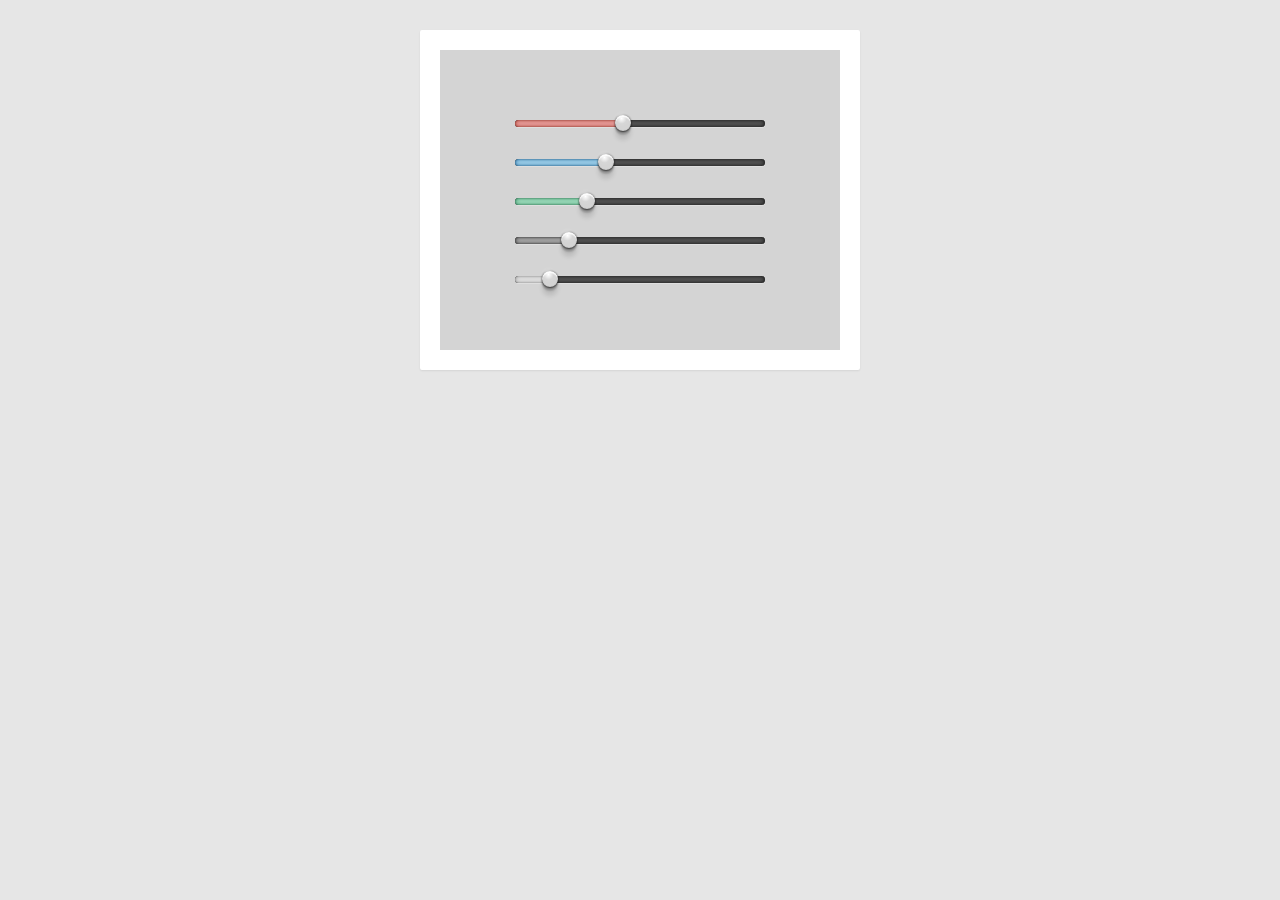
<file: slider/xwcms.html>
<!DOCTYPE html>
<html>
<head>
<meta charset="UTF-8">
<title>HTML5制作拖动特效仿Chrome样式控制滑杆动画效果 - xw素材网</title>
<link href="css/style.css" rel="stylesheet" type="text/css">
</head>
<body>

<script src="js/jquery.min.js"></script>
<script src="js/jquery-ui.min.js"></script>

<article class="mainfeature">
<div class="sliderset">
<div class="slider red"></div>
<div class="slider blue"></div>
<div class="slider green"></div>
<div class="slider black"></div>
<div class="slider white"></div>
</div>
</article>
<script src="js/index.js"></script>

</body>
</html>
</file>
<file: 1.0.8/iconfont.css>
/* -----------H-ui前端框架-------------
* iconfont.css v1.0.8
* http://www.h-ui.net/
* Created & Modified by guojunhui
* Date modified 2016.06.21
*
* Copyright 2013-2015 北京颖杰联创科技有限公司 All rights reserved.
* Licensed under MIT license.
* http://opensource.org/licenses/MIT
*
*/
@font-face {font-family: "Hui-iconfont";
  src: url('iconfont.eot'); /* IE9*/
  src: url('iconfont.eot?#iefix') format('embedded-opentype'), /* IE6-IE8 */
  url('iconfont.woff') format('woff'), /* chrome、firefox */
  url('iconfont.ttf') format('truetype'), /* chrome、firefox、opera、Safari, Android, iOS 4.2+*/
  url('iconfont.svg#Hui-iconfont') format('svg'); /* iOS 4.1- */
}

.Hui-iconfont {
  font-family:"Hui-iconfont" !important;
  font-style:normal;
  -webkit-font-smoothing: antialiased;
  -webkit-text-stroke-width: 0.2px;
  -moz-osx-font-smoothing: grayscale;
}
.Hui-iconfont-gotop:before { content: "\e684"; }
.Hui-iconfont-music:before { content: "\e60f"; }
.Hui-iconfont-tags:before { content: "\e64b"; }
.Hui-iconfont-jieri:before { content: "\e727"; }
.Hui-iconfont-jishiqi:before { content: "\e728"; }
.Hui-iconfont-pad:before { content: "\e64c"; }
.Hui-iconfont-lunzi:before { content: "\e64d"; }
.Hui-iconfont-jiandao:before { content: "\e64e"; }
.Hui-iconfont-xianshiqi:before { content: "\e64f"; }
.Hui-iconfont-zhaoxiangji:before { content: "\e650"; }
.Hui-iconfont-danfanxiangji:before { content: "\e651"; }
.Hui-iconfont-dayinji:before { content: "\e652"; }
.Hui-iconfont-user-zhanzhang:before { content: "\e653"; }
.Hui-iconfont-chajian:before { content: "\e654"; }
.Hui-iconfont-arrow1-bottom:before { content: "\e674"; }
.Hui-iconfont-arrow1-left:before { content: "\e678"; }
.Hui-iconfont-arrow1-top:before { content: "\e679"; }
.Hui-iconfont-arrow1-right:before { content: "\e67a"; }
.Hui-iconfont-jieri1:before { content: "\e655"; }
.Hui-iconfont-face-weixiao:before { content: "\e656"; }
.Hui-iconfont-face-chijing:before { content: "\e657"; }
.Hui-iconfont-face-dai:before { content: "\e658"; }
.Hui-iconfont-face-shuaku:before { content: "\e659"; }
.Hui-iconfont-face-mogui:before { content: "\e65a"; }
.Hui-iconfont-face-ganga:before { content: "\e65b"; }
.Hui-iconfont-face-qin:before { content: "\e65c"; }
.Hui-iconfont-face-nu:before { content: "\e65d"; }
.Hui-iconfont-face-zhayan:before { content: "\e65e"; }
.Hui-iconfont-face-shengqi:before { content: "\e65f"; }
.Hui-iconfont-face-ma:before { content: "\e660"; }
.Hui-iconfont-face-bishi:before { content: "\e661"; }
.Hui-iconfont-face-maimeng:before { content: "\e662"; }
.Hui-iconfont-face-jingdai:before { content: "\e663"; }
.Hui-iconfont-face-yun:before { content: "\e664"; }
.Hui-iconfont-home2:before { content: "\e67f"; }
.Hui-iconfont-search2:before { content: "\e665"; }
.Hui-iconfont-share2:before { content: "\e666"; }
.Hui-iconfont-face:before { content: "\e668"; }
.Hui-iconfont-wuliu:before { content: "\e669"; }
.Hui-iconfont-dianpu:before { content: "\e66a"; }
.Hui-iconfont-chexiao:before { content: "\e66b"; }
.Hui-iconfont-zhongzuo:before { content: "\e66c"; }
.Hui-iconfont-zan:before { content: "\e66d"; }
.Hui-iconfont-cai:before { content: "\e66e"; }
.Hui-iconfont-yuyin3:before { content: "\e66f"; }
.Hui-iconfont-cart2-selected:before { content: "\e670"; }
.Hui-iconfont-weizhi:before { content: "\e671"; }
.Hui-iconfont-face-ku:before { content: "\e688"; }
.Hui-iconfont-down:before { content: "\e640"; }
.Hui-iconfont-cart2-man:before { content: "\e672"; }
.Hui-iconfont-card2-kong:before { content: "\e673"; }
.Hui-iconfont-luyin:before { content: "\e619"; }
.Hui-iconfont-html:before { content: "\e69f"; }
.Hui-iconfont-css:before { content: "\e6a0"; }
.Hui-iconfont-android:before { content: "\e6a2"; }
.Hui-iconfont-github:before { content: "\e6d1"; }
.Hui-iconfont-html5:before { content: "\e6d2"; }
.Hui-iconfont-huangguan:before { content: "\e6d3"; }
.Hui-iconfont-news:before { content: "\e616"; }
.Hui-iconfont-slider-right:before { content: "\e63d"; }
.Hui-iconfont-slider-left:before { content: "\e67d"; }
.Hui-iconfont-tuku:before { content: "\e613"; }
.Hui-iconfont-shuru:before { content: "\e647"; }
.Hui-iconfont-sanjiao:before { content: "\e67e"; }
.Hui-iconfont-share-renren:before { content: "\e6d8"; }
.Hui-iconfont-share-tweibo:before { content: "\e6d9"; }
.Hui-iconfont-arrow2-left:before { content: "\e6d4"; }
.Hui-iconfont-paixu:before { content: "\e675"; }
.Hui-iconfont-niming:before { content: "\e624"; }
.Hui-iconfont-add:before { content: "\e600"; }
.Hui-iconfont-root:before { content: "\e62d"; }
.Hui-iconfont-xuanzhong:before { content: "\e676"; }
.Hui-iconfont-weixuanzhong:before { content: "\e677"; }
.Hui-iconfont-arrow2-bottom:before { content: "\e6d5"; }
.Hui-iconfont-arrow2-top:before { content: "\e6d6"; }
.Hui-iconfont-like2:before { content: "\e648"; }
.Hui-iconfont-arrow2-right:before { content: "\e6d7"; }
.Hui-iconfont-shangyishou:before { content: "\e6db"; }
.Hui-iconfont-xiayishou:before { content: "\e6e3"; }
.Hui-iconfont-share-weixin:before { content: "\e694"; }
.Hui-iconfont-shenhe-tingyong:before { content: "\e631"; }
.Hui-iconfont-gouxuan2:before { content: "\e601"; }
.Hui-iconfont-selected:before { content: "\e617"; }
.Hui-iconfont-jianhao:before { content: "\e6a1"; }
.Hui-iconfont-user-group:before { content: "\e62b"; }
.Hui-iconfont-yiguanzhu:before { content: "\e680"; }
.Hui-iconfont-gengduo3:before { content: "\e6f9"; }
.Hui-iconfont-comment:before { content: "\e622"; }
.Hui-iconfont-tongji-zhu:before { content: "\e618"; }
.Hui-iconfont-like:before { content: "\e649"; }
.Hui-iconfont-shangjia:before { content: "\e6dc"; }
.Hui-iconfont-save:before { content: "\e632"; }
.Hui-iconfont-gongsi:before { content: "\e643"; }
.Hui-iconfont-system:before { content: "\e62e"; }
.Hui-iconfont-pifu:before { content: "\e62a"; }
.Hui-iconfont-menu:before { content: "\e667"; }
.Hui-iconfont-msg:before { content: "\e62f"; }
.Hui-iconfont-huangguan1:before { content: "\e729"; }
.Hui-iconfont-userid:before { content: "\e602"; }
.Hui-iconfont-cang-selected:before { content: "\e630"; }
.Hui-iconfont-yundown:before { content: "\e641"; }
.Hui-iconfont-help:before { content: "\e633"; }
.Hui-iconfont-chuku:before { content: "\e634"; }
.Hui-iconfont-picture:before { content: "\e646"; }
.Hui-iconfont-wenzhouyinxing:before { content: "\e6ed"; }
.Hui-iconfont-ad:before { content: "\e635"; }
.Hui-iconfont-fenlei:before { content: "\e681"; }
.Hui-iconfont-saoyisao:before { content: "\e682"; }
.Hui-iconfont-search:before { content: "\e683"; }
.Hui-iconfont-tuwenxiangqing:before { content: "\e685"; }
.Hui-iconfont-leijipingjia:before { content: "\e686"; }
.Hui-iconfont-hetong:before { content: "\e636"; }
.Hui-iconfont-tongji:before { content: "\e61a"; }
.Hui-iconfont-quanbudingdan:before { content: "\e687"; }
.Hui-iconfont-cang:before { content: "\e61b"; }
.Hui-iconfont-xiaoxi:before { content: "\e68a"; }
.Hui-iconfont-renwu:before { content: "\e637"; }
.Hui-iconfont-more:before { content: "\e68b"; }
.Hui-iconfont-zhizhao:before { content: "\e638"; }
.Hui-iconfont-fabu:before { content: "\e603"; }
.Hui-iconfont-shenhe-butongguo2:before { content: "\e6dd"; }
.Hui-iconfont-share-qq:before { content: "\e67b"; }
.Hui-iconfont-upload:before { content: "\e642"; }
.Hui-iconfont-add2:before { content: "\e604"; }
.Hui-iconfont-jiesuo:before { content: "\e605"; }
.Hui-iconfont-zhongtumoshi:before { content: "\e68c"; }
.Hui-iconfont-datumoshi:before { content: "\e68d"; }
.Hui-iconfont-face2:before { content: "\e68e"; }
.Hui-iconfont-huanyipi:before { content: "\e68f"; }
.Hui-iconfont-shijian:before { content: "\e690"; }
.Hui-iconfont-feedback:before { content: "\e691"; }
.Hui-iconfont-feedback2:before { content: "\e692"; }
.Hui-iconfont-share-pengyouquan:before { content: "\e693"; }
.Hui-iconfont-zan2:before { content: "\e697"; }
.Hui-iconfont-arrow3-bottom:before { content: "\e698"; }
.Hui-iconfont-arrow3-top:before { content: "\e699"; }
.Hui-iconfont-arrow3-right:before { content: "\e69a"; }
.Hui-iconfont-arrow3-left:before { content: "\e69b"; }
.Hui-iconfont-more2:before { content: "\e69c"; }
.Hui-iconfont-cang2-selected:before { content: "\e69d"; }
.Hui-iconfont-cang2:before { content: "\e69e"; }
.Hui-iconfont-dangan:before { content: "\e639"; }
.Hui-iconfont-money:before { content: "\e63a"; }
.Hui-iconfont-share-weibo:before { content: "\e6da"; }
.Hui-iconfont-email:before { content: "\e63b"; }
.Hui-iconfont-tongji-xian:before { content: "\e61c"; }
.Hui-iconfont-bank:before { content: "\e628"; }
.Hui-iconfont-home:before { content: "\e625"; }
.Hui-iconfont-user:before { content: "\e62c"; }
.Hui-iconfont-log:before { content: "\e623"; }
.Hui-iconfont-pages:before { content: "\e626"; }
.Hui-iconfont-sim:before { content: "\e629"; }
.Hui-iconfont-tingzhi:before { content: "\e6e4"; }
.Hui-iconfont-dengdai:before { content: "\e606"; }
.Hui-iconfont-user-add:before { content: "\e607"; }
.Hui-iconfont-copy:before { content: "\e6ea"; }
.Hui-iconfont-file:before { content: "\e63e"; }
.Hui-iconfont-share-douban:before { content: "\e67c"; }
.Hui-iconfont-share-zhihu:before { content: "\e689"; }
.Hui-iconfont-daochu:before { content: "\e644"; }
.Hui-iconfont-daoru:before { content: "\e645"; }
.Hui-iconfont-weigouxuan2:before { content: "\e608"; }
.Hui-iconfont-phone:before { content: "\e696"; }
.Hui-iconfont-bold:before { content: "\e6e7"; }
.Hui-iconfont-manage2:before { content: "\e63c"; }
.Hui-iconfont-edit:before { content: "\e6df"; }
.Hui-iconfont-del2:before { content: "\e609"; }
.Hui-iconfont-duigou:before { content: "\e6e8"; }
.Hui-iconfont-chongqi:before { content: "\e6f7"; }
.Hui-iconfont-avatar:before { content: "\e60a"; }
.Hui-iconfont-del:before { content: "\e60b"; }
.Hui-iconfont-edit2:before { content: "\e60c"; }
.Hui-iconfont-zanting:before { content: "\e6e5"; }
.Hui-iconfont-apple:before { content: "\e64a"; }
.Hui-iconfont-guangdayinxing:before { content: "\e6f0"; }
.Hui-iconfont-minshengyinxing:before { content: "\e6f4"; }
.Hui-iconfont-xiajia:before { content: "\e6de"; }
.Hui-iconfont-manage:before { content: "\e61d"; }
.Hui-iconfont-user2:before { content: "\e60d"; }
.Hui-iconfont-code:before { content: "\e6ee"; }
.Hui-iconfont-cut:before { content: "\e6ef"; }
.Hui-iconfont-link:before { content: "\e6f1"; }
.Hui-iconfont-new:before { content: "\e6f2"; }
.Hui-iconfont-ordered-list:before { content: "\e6f3"; }
.Hui-iconfont-unordered-list:before { content: "\e6f5"; }
.Hui-iconfont-share-qzone:before { content: "\e6c8"; }
.Hui-iconfont-suoding:before { content: "\e60e"; }
.Hui-iconfont-tel2:before { content: "\e6a3"; }
.Hui-iconfont-order:before { content: "\e627"; }
.Hui-iconfont-shujutongji:before { content: "\e61e"; }
.Hui-iconfont-del3:before { content: "\e6e2"; }
.Hui-iconfont-add3:before { content: "\e610"; }
.Hui-iconfont-add4:before { content: "\e61f"; }
.Hui-iconfont-xiangpicha:before { content: "\e72a"; }
.Hui-iconfont-key:before { content: "\e63f"; }
.Hui-iconfont-yuyin2:before { content: "\e6a4"; }
.Hui-iconfont-yuyin:before { content: "\e6a5"; }
.Hui-iconfont-close:before { content: "\e6a6"; }
.Hui-iconfont-xuanze:before { content: "\e6a7"; }
.Hui-iconfont-xuanzhong1:before { content: "\e6a8"; }
.Hui-iconfont-yiguanzhu1:before { content: "\e6a9"; }
.Hui-iconfont-share:before { content: "\e6aa"; }
.Hui-iconfont-zhuanfa:before { content: "\e6ab"; }
.Hui-iconfont-tianqi-duoyun:before { content: "\e6ac"; }
.Hui-iconfont-tianqi-mai:before { content: "\e6ad"; }
.Hui-iconfont-tianqi-qing:before { content: "\e6ae"; }
.Hui-iconfont-tianqi-wu:before { content: "\e6af"; }
.Hui-iconfont-tianqi-xue:before { content: "\e6b0"; }
.Hui-iconfont-tianqi-yin:before { content: "\e6b1"; }
.Hui-iconfont-tianqi-yu:before { content: "\e6b2"; }
.Hui-iconfont-daipingjia:before { content: "\e6b3"; }
.Hui-iconfont-vip-card2:before { content: "\e6b4"; }
.Hui-iconfont-jifen:before { content: "\e6b5"; }
.Hui-iconfont-youhuiquan:before { content: "\e6b6"; }
.Hui-iconfont-hongbao:before { content: "\e6b7"; }
.Hui-iconfont-cart-selected:before { content: "\e6b8"; }
.Hui-iconfont-cart-kong:before { content: "\e6b9"; }
.Hui-iconfont-jiangjia:before { content: "\e6ba"; }
.Hui-iconfont-liwu:before { content: "\e6bb"; }
.Hui-iconfont-caiqie:before { content: "\e6bc"; }
.Hui-iconfont-xuanzhuan:before { content: "\e6bd"; }
.Hui-iconfont-bigpic:before { content: "\e6be"; }
.Hui-iconfont-list:before { content: "\e6bf"; }
.Hui-iconfont-middle:before { content: "\e6c0"; }
.Hui-iconfont-hot:before { content: "\e6c1"; }
.Hui-iconfont-paishe:before { content: "\e6c2"; }
.Hui-iconfont-hot1:before { content: "\e6c3"; }
.Hui-iconfont-new1:before { content: "\e6c4"; }
.Hui-iconfont-xiaoxi1:before { content: "\e6c5"; }
.Hui-iconfont-canshu:before { content: "\e6c6"; }
.Hui-iconfont-tel:before { content: "\e6c7"; }
.Hui-iconfont-dingwei:before { content: "\e6c9"; }
.Hui-iconfont-hongbao2:before { content: "\e6ca"; }
.Hui-iconfont-2code:before { content: "\e6cb"; }
.Hui-iconfont-vip:before { content: "\e6cc"; }
.Hui-iconfont-tishi:before { content: "\e6cd"; }
.Hui-iconfont-dingyue:before { content: "\e6ce"; }
.Hui-iconfont-italic:before { content: "\e6e9"; }
.Hui-iconfont-yulan:before { content: "\e695"; }
.Hui-iconfont-usergroup2:before { content: "\e611"; }
.Hui-iconfont-goods:before { content: "\e620"; }
.Hui-iconfont-paixingbang:before { content: "\e6cf"; }
.Hui-iconfont-qingdaoyinxing:before { content: "\e6f6"; }
.Hui-iconfont-kefu:before { content: "\e6d0"; }
.Hui-iconfont-picture1:before { content: "\e612"; }
.Hui-iconfont-weigouxuan:before { content: "\e614"; }
.Hui-iconfont-fanqiang:before { content: "\e6fa"; }
.Hui-iconfont-shenhe-weitongguo:before { content: "\e6e0"; }
.Hui-iconfont-shenhe-tongguo:before { content: "\e6e1"; }
.Hui-iconfont-tongji-bing:before { content: "\e621"; }
.Hui-iconfont-gouxuan:before { content: "\e615"; }
.Hui-iconfont-jiansheyinxing:before { content: "\e6f8"; }
.Hui-iconfont-moban:before { content: "\e72b"; }
.Hui-iconfont-pay-weixin:before { content: "\e719"; }
.Hui-iconfont-pay-alipay-2:before { content: "\e71c"; }
.Hui-iconfont-beijingyinxing:before { content: "\e6fb"; }
.Hui-iconfont-guangdongfazhanyinxing:before { content: "\e703"; }
.Hui-iconfont-zhaoshangyinxing:before { content: "\e704"; }
.Hui-iconfont-zheshangyinxing:before { content: "\e712"; }
.Hui-iconfont-zhongguonongyeyinxing:before { content: "\e713"; }
.Hui-iconfont-cdbank:before { content: "\e714"; }
.Hui-iconfont-gengduo2:before { content: "\e716"; }
.Hui-iconfont-bofang:before { content: "\e6e6"; }
.Hui-iconfont-gengduo4:before { content: "\e717"; }
.Hui-iconfont-text-height:before { content: "\e6fc"; }
.Hui-iconfont-text-width:before { content: "\e6fd"; }
.Hui-iconfont-underline:before { content: "\e6fe"; }
.Hui-iconfont-star:before { content: "\e6ff"; }
.Hui-iconfont-star-half:before { content: "\e700"; }
.Hui-iconfont-star-halfempty:before { content: "\e701"; }
.Hui-iconfont-star-o:before { content: "\e702"; }
.Hui-iconfont-font:before { content: "\e6ec"; }
.Hui-iconfont-hangzhouyinxing:before { content: "\e718"; }
.Hui-iconfont-jiaotongyinxing:before { content: "\e71a"; }
.Hui-iconfont-gengduo:before { content: "\e715"; }
.Hui-iconfont-avatar2:before { content: "\e705"; }
.Hui-iconfont-close2:before { content: "\e706"; }
.Hui-iconfont-about:before { content: "\e707"; }
.Hui-iconfont-phone-android:before { content: "\e708"; }
.Hui-iconfont-search1:before { content: "\e709"; }
.Hui-iconfont-comment1:before { content: "\e70a"; }
.Hui-iconfont-read:before { content: "\e70b"; }
.Hui-iconfont-feedback1:before { content: "\e70c"; }
.Hui-iconfont-practice:before { content: "\e70d"; }
.Hui-iconfont-align-center:before { content: "\e70e"; }
.Hui-iconfont-align-justify:before { content: "\e70f"; }
.Hui-iconfont-align-left:before { content: "\e710"; }
.Hui-iconfont-align-right:before { content: "\e711"; }
.Hui-iconfont-paste:before { content: "\e6eb"; }
.Hui-iconfont-pay-alipay-1:before { content: "\e71f"; }
.Hui-iconfont-pufayinxing:before { content: "\e71b"; }
.Hui-iconfont-gongshangyinxing:before { content: "\e71d"; }
.Hui-iconfont-huaxiayinxing:before { content: "\e71e"; }
.Hui-iconfont-youzhengyinxing:before { content: "\e721"; }
.Hui-iconfont-zhongguoyinxing:before { content: "\e722"; }
.Hui-iconfont-zhongxinyinxing:before { content: "\e723"; }
.Hui-iconfont-shanghaiyinxing:before { content: "\e724"; }
.Hui-iconfont-banzhu:before { content: "\e72c"; }
.Hui-iconfont-yuedu:before { content: "\e720"; }
.Hui-iconfont-yanjing:before { content: "\e725"; }
.Hui-iconfont-power:before { content: "\e726"; }
.Hui-iconfont-moban-2:before { content: "\e72d"; }
</file>
<file: slider/css/style.css>
html, body {
  background-color: #e6e6e6;
}

article.mainfeature {
  width: 400px;
  height: 300px;
  border: 20px solid white;
  margin: 30px auto;
  background-color: #d4d4d4;
  -moz-border-radius: 2px;
  -webkit-border-radius: 2px;
  border-radius: 2px;
  box-shadow: 0 1px 2px rgba(0, 0, 0, 0.08);
}

.sliderset {
  margin-top: 70px;
}

.slider {
  position: relative;
  margin: 32px auto;
  width: 250px;
  display: block;
  background: #565656;
  height: 7px;
  box-shadow: 0 1px 0px rgba(255, 255, 255, 0.25), inset 0 0 4px rgba(0, 0, 0, 0.9);
  -moz-border-radius: 7px;
  -webkit-border-radius: 7px;
  border-radius: 7px;
}
.slider div.ui-slider-range {
  display: block;
  height: 7px;
  -moz-border-radius: 7px;
  -webkit-border-radius: 7px;
  border-radius: 7px;
  -moz-transition-property: background-color;
  -o-transition-property: background-color;
  -webkit-transition-property: background-color;
  transition-property: background-color;
  -moz-transition-duration: 100ms;
  -o-transition-duration: 100ms;
  -webkit-transition-duration: 100ms;
  transition-duration: 100ms;
}
.slider.red div.ui-slider-range {
  background-color: #e69e9b;
  box-shadow: inset 0 0 4px rgba(163, 18, 0, 0.7), inset 0 0 2px rgba(0, 0, 0, 0.5);
}
.slider.red div.ui-slider-range.hilite, .slider.red div.ui-slider-range.dragging {
  background-color: #ffa09b;
}
.slider.blue div.ui-slider-range {
  background-color: #9FD0E9;
  box-shadow: inset 0 0 4px rgba(0, 85, 151, 0.8), inset 0 0 2px rgba(0, 0, 0, 0.5);
}
.slider.blue div.ui-slider-range.hilite, .slider.blue div.ui-slider-range.dragging {
  background-color: #9fd5ff;
}
.slider.green div.ui-slider-range {
  background-color: #9edbbc;
  box-shadow: inset 0 0 4px rgba(19, 121, 72, 0.8), inset 0 0 2px rgba(0, 0, 0, 0.5);
}
.slider.green div.ui-slider-range.hilite, .slider.green div.ui-slider-range.dragging {
  background-color: #9ee7c2;
}
.slider.black div.ui-slider-range {
  background-color: #aaaaaa;
  box-shadow: inset 0 0 4px rgba(24, 24, 24, 0.8), inset 0 0 2px rgba(0, 0, 0, 0.5);
}
.slider.black div.ui-slider-range.hilite, .slider.black div.ui-slider-range.dragging {
  background-color: #bbbbbb;
}
.slider.white div.ui-slider-range {
  background-color: #e3e3e3;
  box-shadow: inset 0 0 4px rgba(88, 88, 88, 0.5), inset 0 0 2px rgba(0, 0, 0, 0.3);
}
.slider.white div.ui-slider-range.hilite, .slider.white div.ui-slider-range.dragging {
  background-color: #f0f0f0;
}
.slider a.ui-slider-handle {
  position: absolute;
  top: -5px;
  margin-left: -9px;
  z-index: 2;
  height: 16px;
  width: 16px;
  -moz-border-radius: 20px;
  -webkit-border-radius: 20px;
  border-radius: 20px;
  background-color: #d4d4d4;
  background-image: url(https://s3.amazonaws.com/codepen/chrome_radial.jpg);
  -moz-background-size: 100% 100%;
  -o-background-size: 100% 100%;
  -webkit-background-size: 100% 100%;
  background-size: 100% 100%;
  border: 0px solid rgba(0, 0, 0, 0.1);
  box-shadow: 0 0px 2px rgba(0, 0, 0, 0.4), inset 0 0px 1px rgba(0, 0, 0, 0.3), 0 1px 2px rgba(0, 0, 0, 0.6), 0 4px 2px rgba(0, 0, 0, 0.2), 0 9px 4px rgba(0, 0, 0, 0.1), inset 0 2px 1px white;
  outline: none;
}
.slider a.ui-slider-handle:after {
  content: "";
  position: absolute;
  width: 15px;
  height: 15px;
  left: -1px;
  top: -4px;
  background-color: none;
  -moz-border-radius: 12px;
  -webkit-border-radius: 12px;
  border-radius: 12px;
  background-image: -moz-radial-gradient(#ffffff, rgba(255, 255, 255, 0.05), rgba(255, 255, 255, 0));
  background-image: -webkit-radial-gradient(#ffffff, rgba(255, 255, 255, 0.05), rgba(255, 255, 255, 0));
  background-image: radial-gradient(#ffffff, rgba(255, 255, 255, 0.05), rgba(255, 255, 255, 0));
}
</file>
